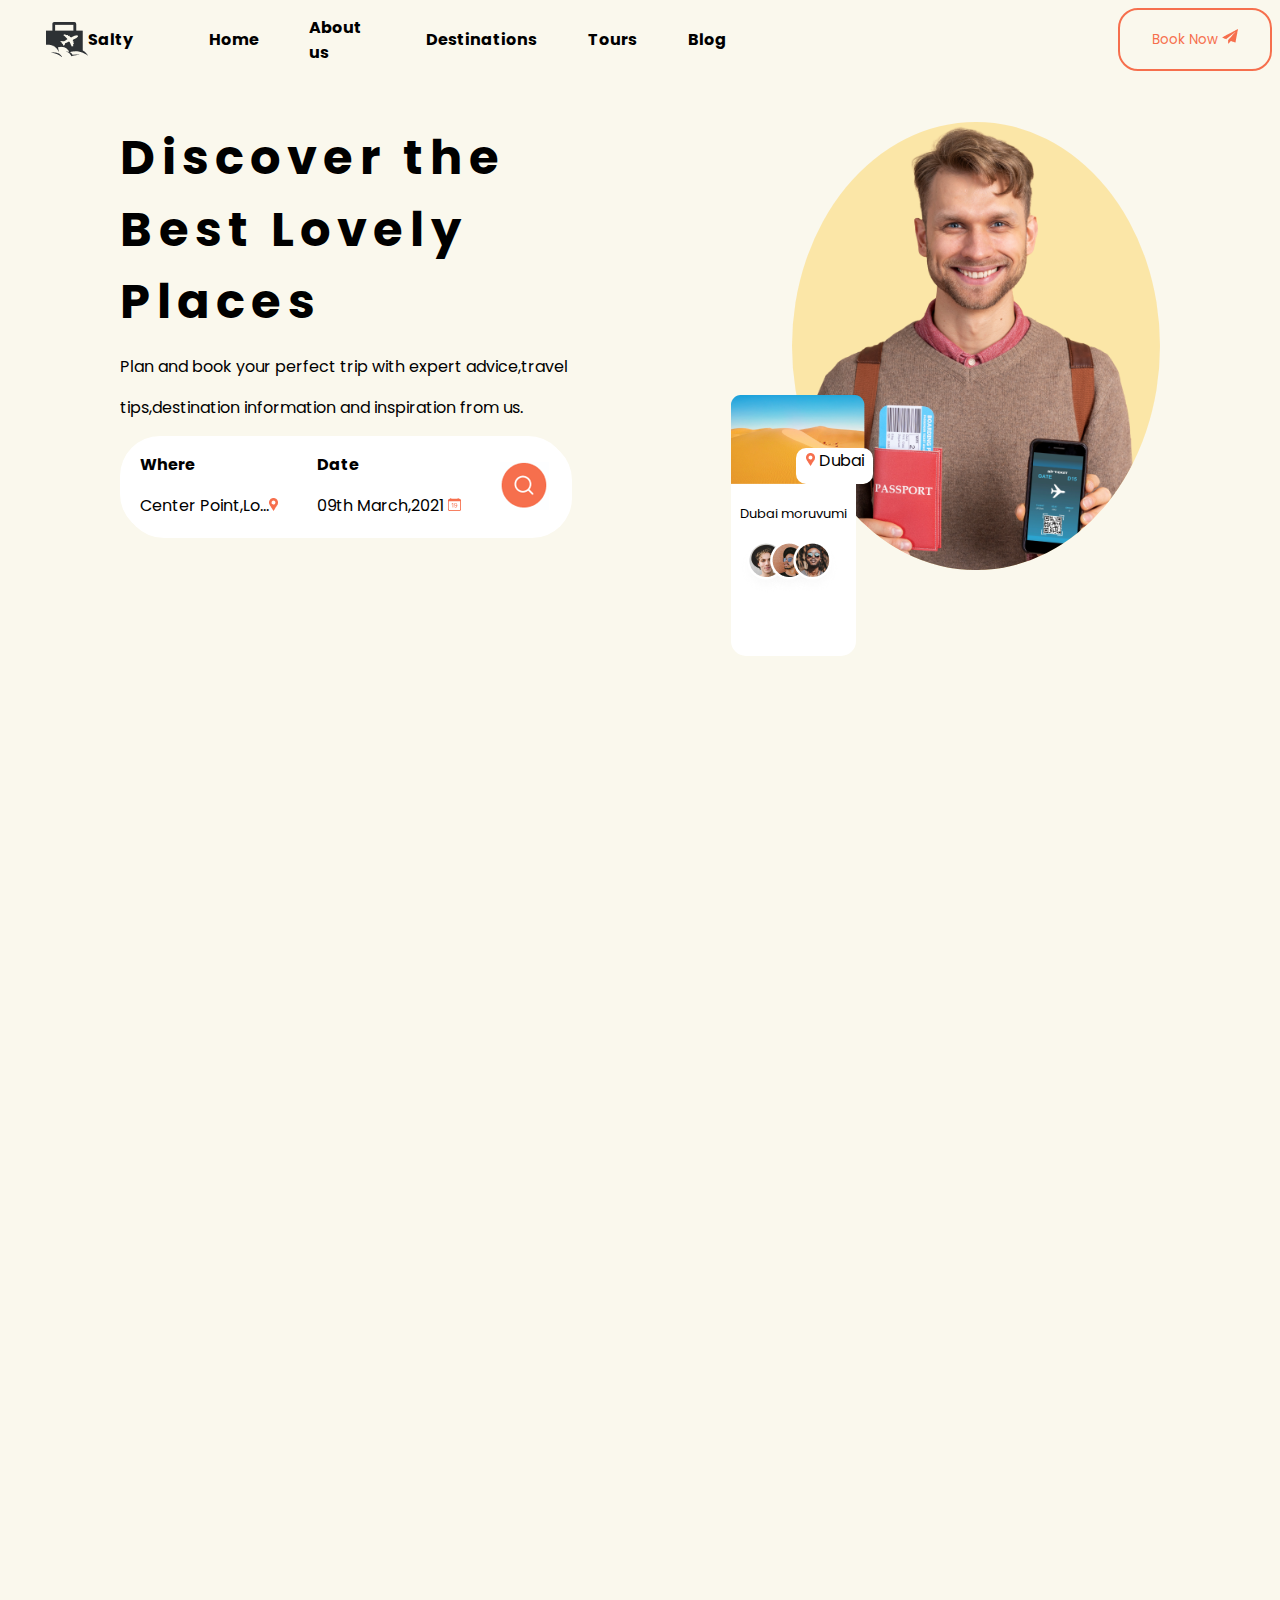
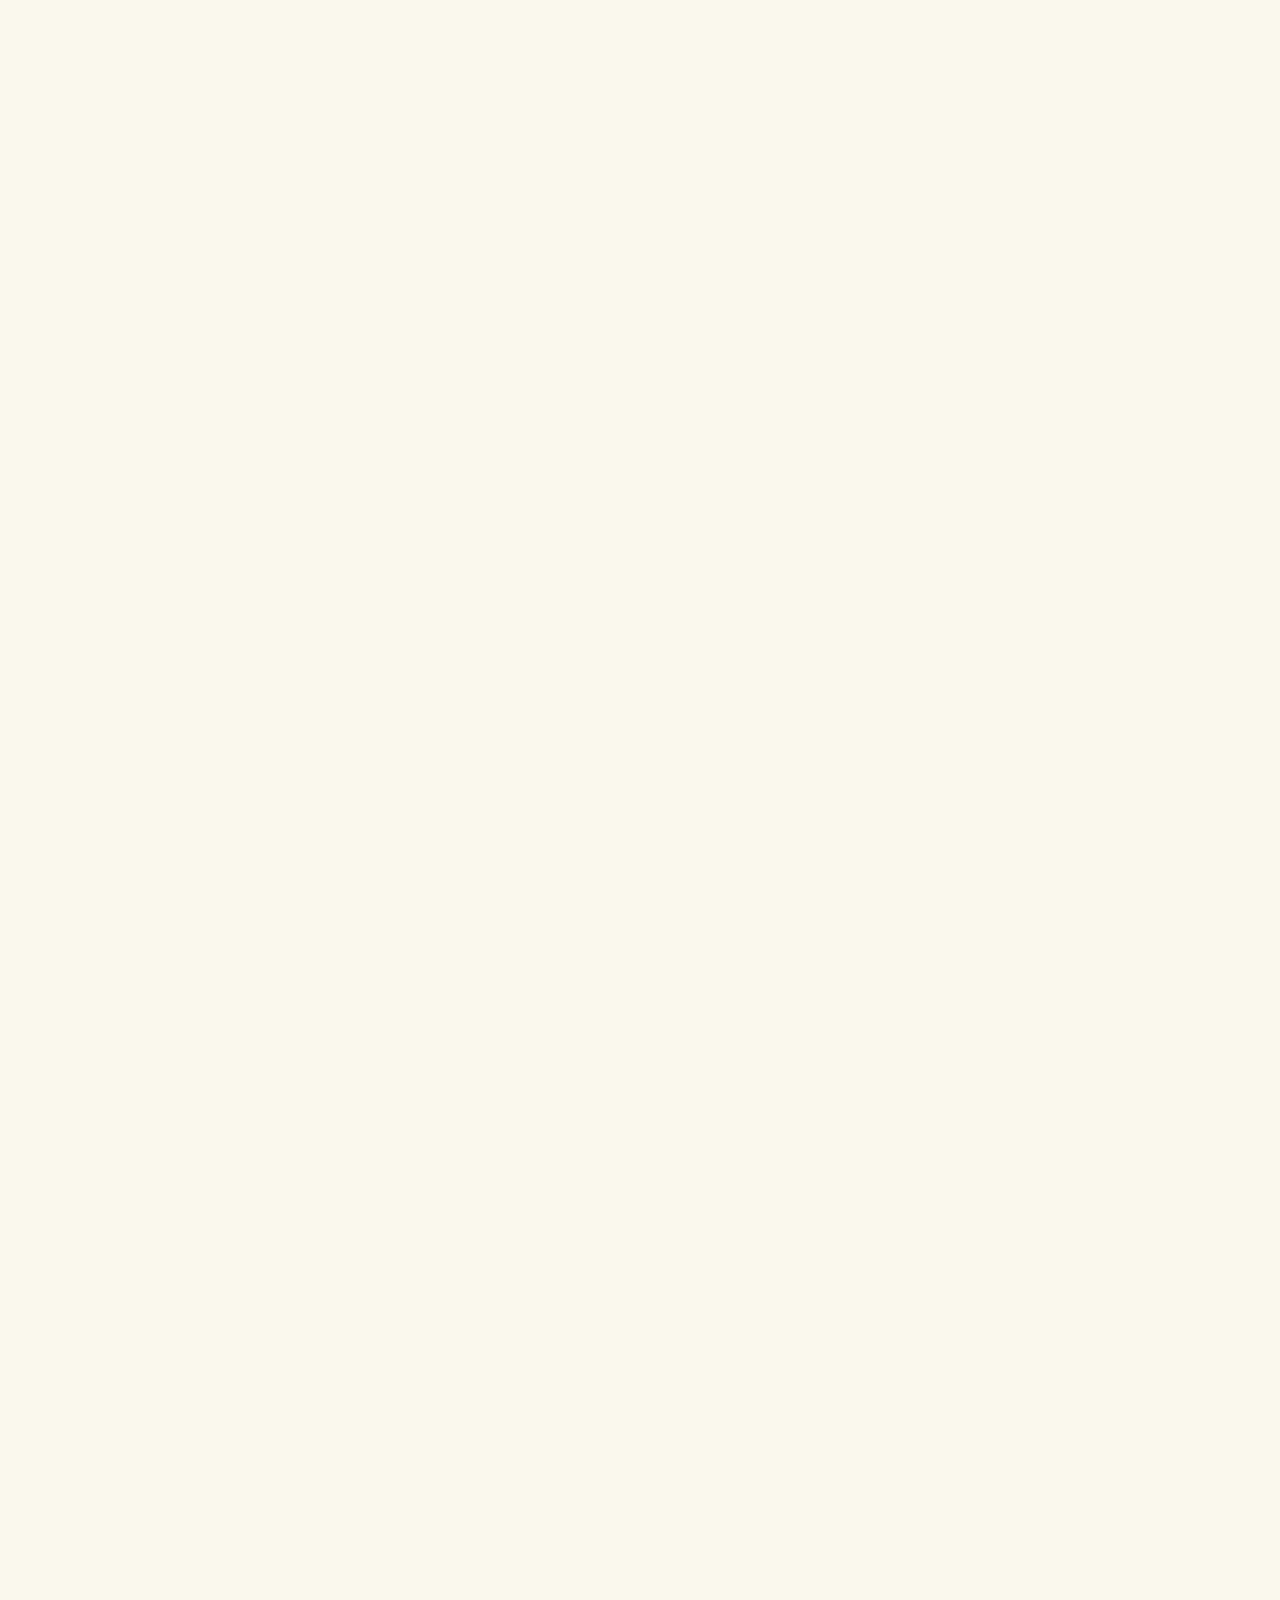
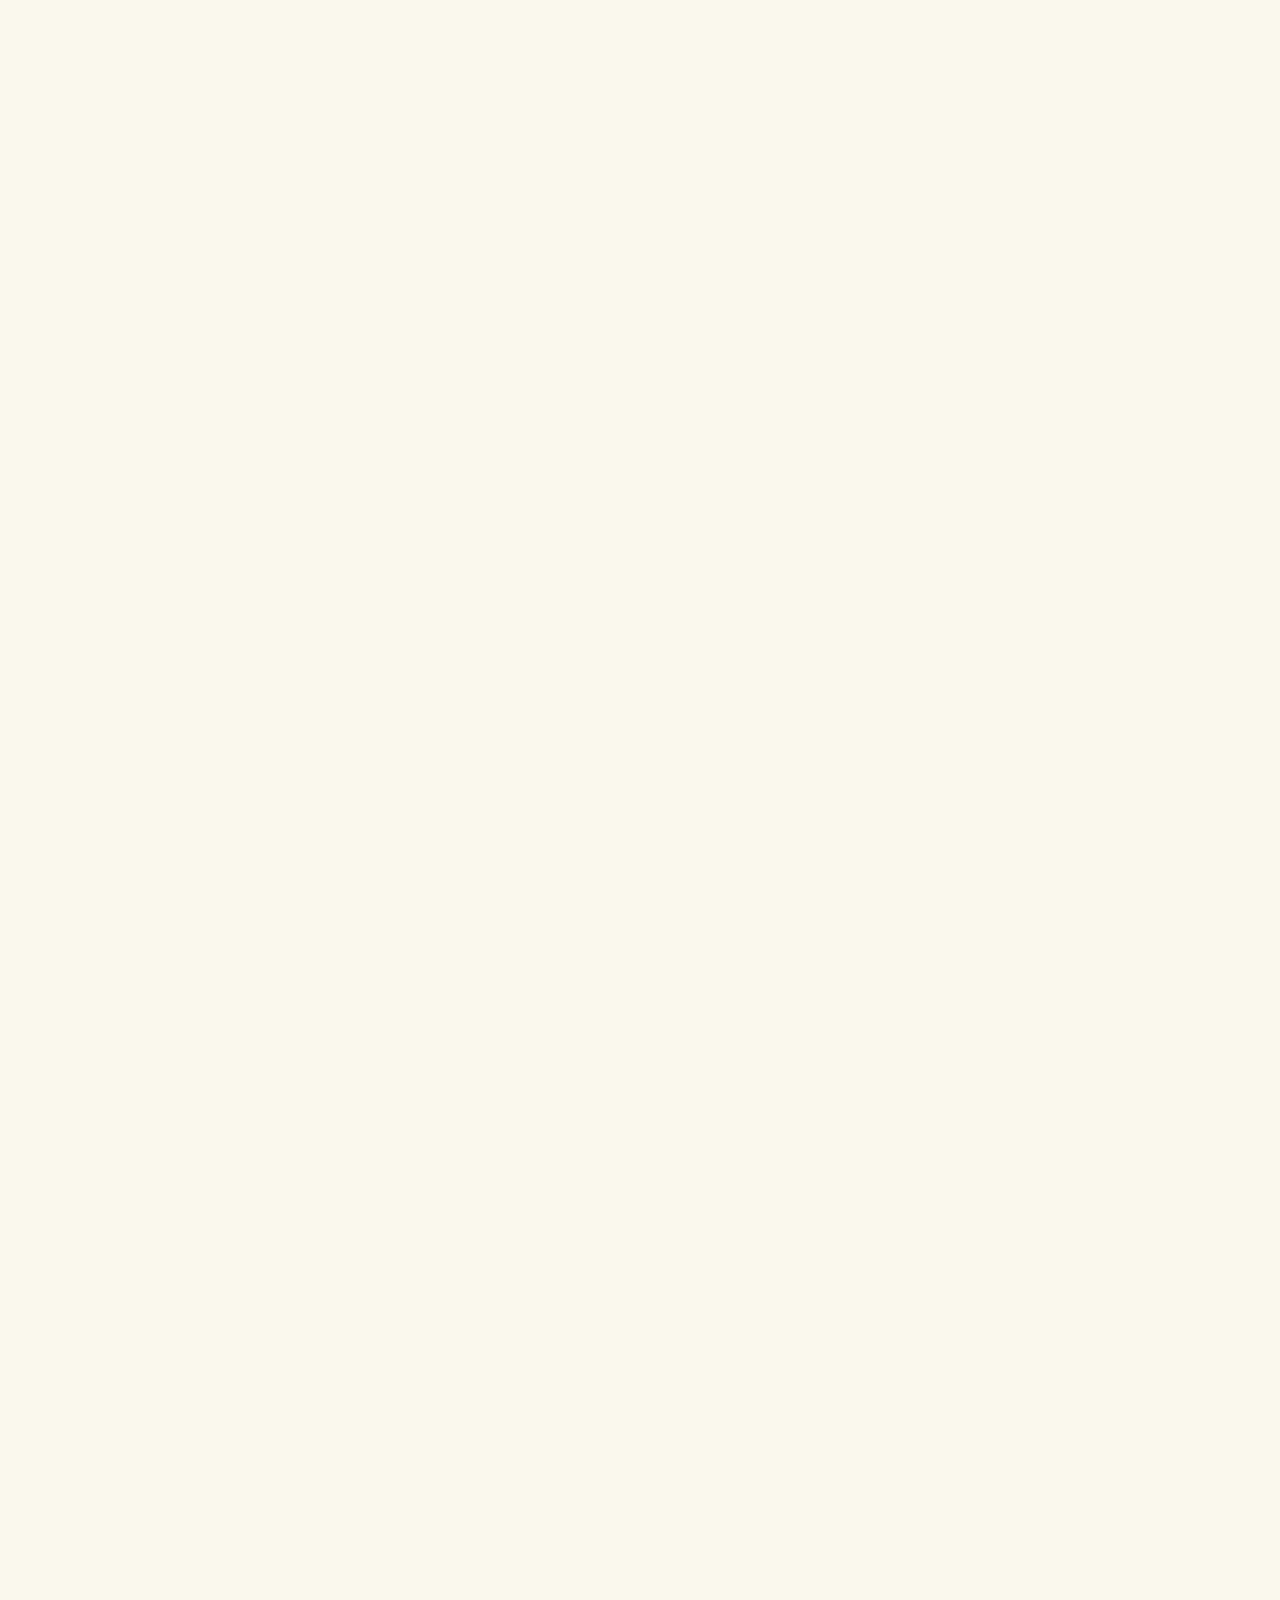
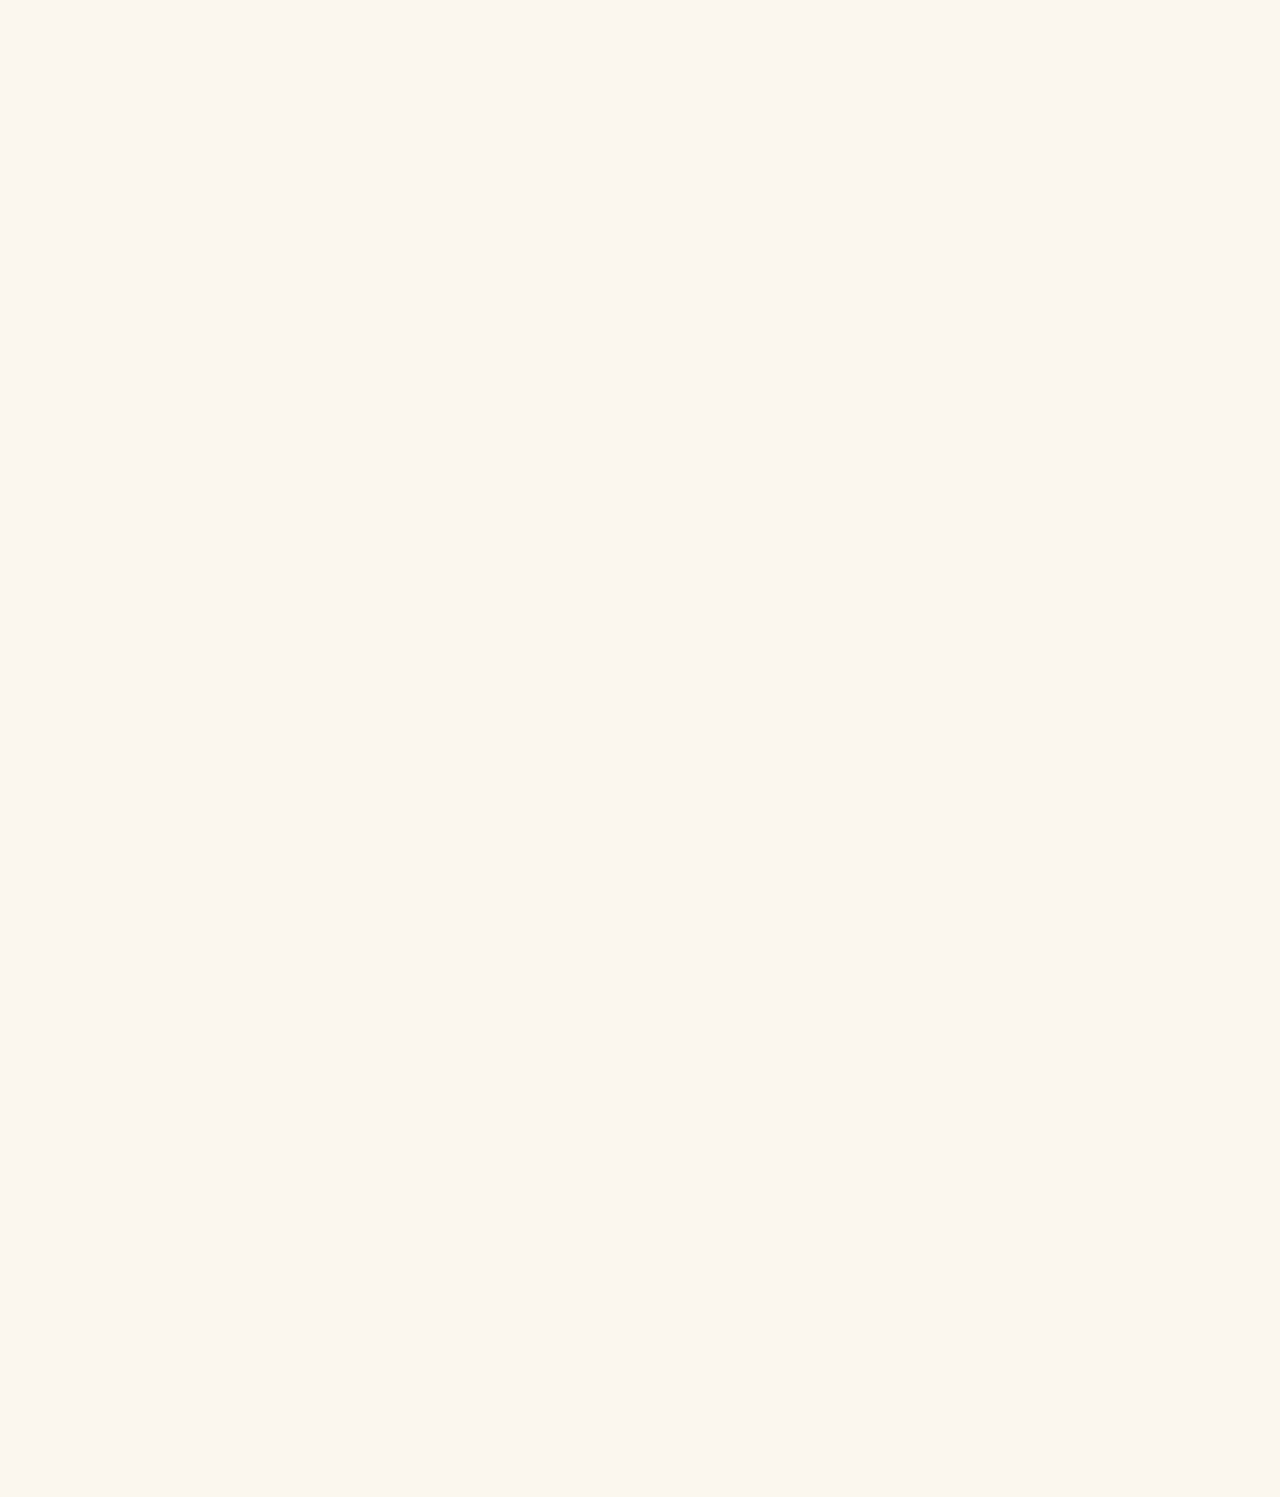
<file: index.html>
<!DOCTYPE html>
<html lang="en">

<head>
    <meta charset="UTF-8">
    <meta http-equiv="X-UA-Compatible" content="IE=edge">
    <meta name="viewport" content="width=device-width, initial-scale=1.0">
    <link rel="stylesheet" href="./css/style.css">
    <link rel="stylesheet" href="https://cdnjs.cloudflare.com/ajax/libs/font-awesome/4.7.0/css/font-awesome.min.css">
    <title>Travel Animation</title>
</head>

<body class="body-color">
    <form>
        <!-- navbar part -->
        <nav>
            <div class="parent-nav">
                <div class="salty-wrd">
                    <img class="nav-img" src="./images/Union.png">
                    <span  class="salty"><b>Salty</b></span>
                </div>
                <div class="nav-items">
                    <a>Home</a>
                </div>
                <div class="item-nav">
                    <a>About us</a>
                </div>
                <div class="item-nav">
                    <a>Destinations</a>
                </div>
                <div class="item-nav">
                    <a>Tours</a>
                </div>
                <div class="item-nav">
                    <a">Blog</a>
                </div>
                <div class="btn-book">
                    <button class="book-button">Book Now <img src="./images/Vector (2).png"> </button>
                </div>
            </div>

            <div class="parent-na">
                <div class="salty-wrd">
                    <img class="nav-img" src="./images/Union.png">
                    <span class="salty"><b>Salty</b></span>
                </div>
                <div class="div-toggler">
                    <img class="img-toggler" src="./images/toggle.jpg">
                    <div class="nav-toggle">
                        <ul class="list-nav">
                            <li>Home</li>
                            <hr>
                            <li>About us</li>
                            <hr>
                            <li>Destinations</li>
                            <hr>
                            <li>Tours</li>
                            <hr>
                            <li>Blog</li>
                            <hr>
                            <li>Book Now</li>
                            <hr>
                        </ul>
                    </div>
                </div>

                <!-- <div class="btn-book">
                    <button class="book-butto">Book Now <img src="./Rectangle 4392/Vector (2).png"> </button>
                </div> -->
            </div>
        </nav>

        <!-- discover the best lovely places -->
        <section>
            <div class="parent-discover">
                <div class="disc-the">
                    <h1>Discover the</h1>
                    <h1>Best Lovely</h1>
                    <h1>Places</h1>
                    <p>Plan and book your perfect trip with expert advice,travel</p>
                    <p>tips,destination information and inspiration from us.</p>
                    <div class="parent-where">
                        <div class="where-date">
                            <p><b>Where</b></p>
                            <p>Center Point,Lo...<img src="./images/Vector (3).png"> </p>
                        </div>
                        <div class="date">
                            <p><b>Date</b></p>
                            <p>09th March,2021 <img src="./images/Union (1).png"> </p>
                        </div>
                        <div class="search-bar">
                            <img src="./images/search.png">
                        </div>
                    </div>
                </div>
                <div class="dubai-moru">
                    <img class="young-man"
                        src="./images/young-man-holding-passport-with-plane-tickets-smartphone_ccexpress 1.png">

                    <div class="rectangle-img">
                        <img class="img" src="./images/MicrosoftTeams-image (3).png">

                        <div class="parent-rel">
                            <div class="dubai-loc">
                                <img src="./images/Vector (3).png">
                                <span>Dubai</span>
                            </div>
                            <p class="dubai-m">Dubai moruvumi</p>
                            <img class="rel-img" src="./images/MicrosoftTeams-image (2).png">
                            <img class="rl-img" src="./images/MicrosoftTeams-image (5).png">
                            <img class="re-img" src="./images/MicrosoftTeams-image (1).png">
                        </div>
                    </div>
                </div>
            </div>
        </section>
        <section>
            <div class="parent-discove">
                <div class="disc-th">
                    <div class="dubai-moru">
                        <img class="young-man"
                            src="./images/young-man-holding-passport-with-plane-tickets-smartphone_ccexpress 1.png">
                    </div>
                    <h1>Discover the</h1>
                    <h1>Best Lovely</h1>
                    <h1>Places</h1>
                    <p>Plan and book your perfect trip with expert advice,travel</p>
                    <p>tips,destination information and inspiration from us.</p>
                    <div class="parent-where">
                        <div class="where-date">
                            <p><b>Where</b></p>
                            <p>Center Point,Lo...<img src="./images/Vector (3).png"> </p>
                        </div>
                        <div class="date">
                            <p><b>Date</b></p>
                            <p>09th March,2021 <img src="./images/Union (1).png"> </p>
                        </div>
                        <div class="search-bar">
                            <img src="./images/search.png">
                        </div>
                    </div>
                </div>
            </div>
        </section>

        <!-- categories -->
        <section>
            <div class="category-here reveal">
                <div>
                    <h1>
                        Categories
                    </h1>
                    <p>Here are lots of interesting destinations to visit,</p>
                    <p>but don't be confused-they're already grouped</p>
                    <p>by category</p>
                </div>
                <div class="cls-lef">
                    <i class="fa fa-angle-left left-icon"></i>
                </div>
                <div class="cls-righ">
                    <i class="fa fa-angle-right right-icon"></i>
                </div>
            </div>
        </section>
        <section>
            <div class="category-her reveal">
                <div>
                    <h1>
                        Categories
                    </h1>
                    <p>Here are lots of interesting destinations to visit,</p>
                    <p>but don't be confused-they're already grouped</p>
                    <p>by category</p>
                </div>
            </div>
        </section>

        <!-- beach desert card part -->
        <section>
            <div class="parent-card reveal">
                <div class="card-rec">
                    <img class="des-img" src="./images/Rectangle 4406.png">
                    <p class="text-center">Beach</p>
                    <div class="on-hover">
                        <p class="visited">View</p>
                    </div>
                </div>
                <div class="card-rec">
                    <img class="des-img" src="./images/Rectangle 4407.png">
                    <p class="text-center">Desert</p>
                    <div class="on-hover">
                        <p class="visited">View</p>
                    </div>
                </div>
                <div class="card-rec">
                    <img class="des-img" src="./images/Rectangle 4408.png">
                    <p class="text-center">Mountain</p>
                    <div class="on-hover">
                        <p class="visited">View</p>
                    </div>
                </div>
                <div class="card-rec">
                    <img class="des-img" src="./images/Rectangle 4409.png">
                    <p class="text-center">Temple</p>
                    <div class="on-hover">
                        <p class="visited">View</p>
                    </div>
                </div>
                <div class="card-rec">
                    <img class="des-img" src="./images/Rectangle 4410.png">
                    <p class="text-center">Tower</p>
                    <div class="on-hover">
                        <p class="visited">View</p>
                    </div>
                </div>
                <div class="card-rec">
                    <img class="des-img" src="./images/Rectangle 4411.png">
                    <p class="text-center">Pyramid</p>
                    <div class="on-hover">
                        <p class="visited">View</p>
                    </div>
                </div>

            </div>
        </section>

        <!-- our stories have adventures part -->
        <section>
            <div class="parent-stories reveal">
                <div class="thom-img">
                    <img class="rectangle-tho"
                        src="./images/thom-holmes-sbH46HtZls8-unsplash-removebg (1) 2.png">
                </div>
                <div class="our-stories">
                    <h5 class="our-exp">Our Experience</h5>
                    <h1>Our Stories Have</h1>
                    <h1>Adventures</h1>
                    <p>We are experienced in bringing adventures to stay their</p>
                    <p>journey, witb all outdoor destinations in the world as our</p>
                    <p>specialities.Start your adventure now! Nature has already</p>
                    <p>called you!</p>
                    <div class="parent-succes">
                        <div class="succes-journey">
                            <h1 class="our-ex">12K+</h1>
                            <p class="suces-ex">Succes</p>
                            <p class="suces-ex">Journey</p>
                        </div>
                        <div class="succes-journey">
                            <h1 class="our-ex">16+</h1>
                            <p class="suces-ex">Awards</p>
                            <p class="suces-ex">Winning</p>
                        </div>
                        <div class="succes-journey">
                            <h1 class="our-ex">20+</h1>
                            <p class="suces-ex">Years Of</p>
                            <p class="suces-ex">Experience</p>
                        </div>
                    </div>
                </div>
            </div>
        </section>
        <section>
            <div class="parent-storie reveal">
                <div class="thom-img">
                    <img class="rectangle-th"
                        src="./images/thom-holmes-sbH46HtZls8-unsplash-removebg (1) 2.png">
                </div>
                <div class="our-stories">
                    <h5 class="our-exp">Our Experience</h5>
                    <h1>Our Stories Have</h1>
                    <h1>Adventures</h1>
                    <p>We are experienced in bringing adventures to stay their</p>
                    <p>journey, witb all outdoor destinations in the world as our</p>
                    <p>specialities.Start your adventure now! Nature has already</p>
                    <p>called you!</p>
                    <div class="parent-succes">
                        <div class="succes-journe">
                            <h1 class="our-ex">12K+</h1>
                            <p>Succes</p>
                            <p>Journey</p>
                        </div>
                        <div class="succes-journe">
                            <h1 class="our-ex">16+</h1>
                            <p>Awards</p>
                            <p>Winning</p>
                        </div>
                        <div class="succes-journe">
                            <h1 class="our-ex">20+</h1>
                            <p>Years Of</p>
                            <p>Experience</p>
                        </div>
                    </div>
                </div>
            </div>
        </section>

        <!-- find popular destination -->
        <section>
            <div class="category-here reveal">
                <div>
                    <h1>
                        Find Popular
                    </h1>
                    <h1>Destination</h1>
                </div>
                <div class="cls-lef">
                    <i class="fa fa-angle-left left-icon"></i>
                </div>
                <div class="cls-righ">
                    <i class="fa fa-angle-right right-icon"></i>
                </div>
            </div>
        </section>
        <section>
            <div class="category-her reveal">
                <div>
                    <h1>
                        Find Popular
                    </h1>
                    <h1>Destination</h1>
                </div>
            </div>
        </section>
        <!-- popular destination card part -->
        <section>
            <div class="parent-popular reveal">
                <div class="mountain-hiking">
                    <img class="view-img" src="./images/image.png">
                    <h3 class="mount-hike">Mountain Hiking Tour</h3>
                    <p class="mount-hike">Mountain Hiking Tour</p>
                    <div class="parent-rupee">
                        <div>
                            <p><b>$89</b> /Person</p>
                        </div>
                        <div>
                            <button class="button-book">Book Now</button>
                        </div>
                        <div>
                            <button class="button-boo">Book Now</button>
                        </div>
                    </div>
                </div>
                <div class="mountain-hiking">
                    <img class="view-img" src="./images/image (1).png">
                    <h3 class="mount-hike">Mountain Hiking Tour</h3>
                    <p class="mount-hike">Mountain Hiking Tour</p>
                    <div class="parent-rupee">
                        <div>
                            <p><b>$89</b> /Person</p>
                        </div>
                        <div>
                            <button class="button-book">Book Now</button>
                        </div>
                        <div>
                            <button class="button-boo">Book Now</button>
                        </div>
                    </div>
                </div>
                <div class="mountain-hiking">
                    <img class="view-img" src="./images/image (2).png">
                    <h3 class="mount-hike">Mountain Hiking Tour</h3>
                    <p class="mount-hike">Mountain Hiking Tour</p>
                    <div class="parent-rupee">
                        <div>
                            <p><b>$89</b> /Person</p>
                        </div>
                        <div>
                            <button class="button-book">Book Now</button>
                        </div>
                        <div>
                            <button class="button-boo">Book Now</button>
                        </div>
                    </div>
                </div>
            </div>
        </section>

        <!-- top destinations part -->
        <section>
            <div class="top-parent reveal">
                <div class="top-destinations">
                    <h1>Top Destinations</h1>
                    <p>Sost Brilliant reasons Entrade shoul be your one-stop-shop!</p>
                </div>
                <div class="parent-button">
                    <div class="london-btn">
                        <button class="bang-btn">London</button>
                    </div>
                    <div class="london-btn">
                        <button class="bang-btn">Bangkok</button>
                    </div>
                    <div class="london-btn">
                        <button class="bang-btn">England</button>
                    </div>
                    <div class="london-btn">
                        <button class="bang-btn">Singapore</button>
                    </div>
                    <div class="london-btn">
                        <button class="bang-btn">Italy</button>
                    </div>
                </div>
                <div class="parent-butto">
                    <div class="london-btn">
                        <button class="bang-bt">London</button>
                    </div>
                    <div class="london-btn">
                        <button class="bang-bt">Bangkok</button>
                    </div>
                    <div class="london-btn">
                        <button class="bang-bt">England</button>
                    </div>
                    <div class="london-btn">
                        <button class="bang-bt">Singapore</button>
                    </div>
                    <div class="london-btn">
                        <button class="bang-bt">Italy</button>
                    </div>
                </div>
            </div>
        </section>

        <!-- top destination card part -->
        <section>
            <div class="card-top reveal">
                <div class="vietnam-card-1">
                    <div>
                        <div class="nmbr-div">
                            <p class="nmr-div">3.5</p>
                        </div>
                        <div class="over-img">
                            <span class="vie-tnam">Vietnam</span>
                            <p class="wore-fll"> Worefall</p>
                        </div>
                        <img class="h-img" src="./images/Rectangle 4389.png" alt="vietnam image">

                    </div>
                    <div>
                        <div class="nmbr-div">
                            <p class="nmr-div">3.5</p>
                        </div>
                        <div class="over-img">
                            <span class="vie-tnam">Vietnam</span>
                            <p class="wore-fll"> Worefall</p>
                        </div>
                        <img class="h-img" src="./images/Group.png">
                    </div>
                </div>
                <div class="vietnam-card-2">
                    <div class="nmbr-div">
                        <p class="nmr-div">3.5</p>
                    </div>
                    <div class="over-im">
                        <span class="vie-tnam">Vietnam</span>
                        <p class="wore-fll"> Worefall</p>
                    </div>
                    <img src="./images/Rectangle 4391.png">
                </div>
                <div class="vietnam-card-3">
                    <div class="vietnam-card-4">
                        <div class="nmbr-div">
                            <p class="nmr-div">3.5</p>
                        </div>
                        <div class="over-img">
                            <span class="vie-tnam">Vietnam</span>
                            <p class="wore-fll"> Worefall</p>
                        </div>
                        <img  src="./images/Rectangle 4392.png">
                    </div>
                    <div class="vietnam-card-5">
                        <div>
                            <div class="nmbr-div">
                                <p class="nmr-div">3.5</p>
                            </div>
                            <div class="over-img">
                                <span class="vie-tnam">Vietnam</span>
                                <p class="wore-fll"> Worefall</p>
                            </div>
                            <img class="he-img" src="./images/Rectangle 4394.png">
                        </div>
                        <div>
                            <div class="nmbr-div">
                                <p class="nmr-div">3.5</p>
                            </div>
                            <div class="over-img">
                                <span class="vie-tnam">Vietnam</span>
                                <p class="wore-fll"> Worefall</p>
                            </div>
                            <img class="he-img" src="./images/Rectangle 4395.png">
                        </div>
                    </div>
                </div>
            </div>
        </section>
        <section>
            <div class="card-to reveal">
                <div class="vietnam-card-1">
                    <div>
                        <img class="vietnam-car-4" src="./images/Rectangle 4389.png" alt="vietnam image">
                    </div>
                    <div>
                        <img class="vietnam-car-4" src="./images/Group.png">
                    </div>
                </div>
                <div class="vietnam-card-2">
                    <img class="vietnam-car-4" src="./images/Rectangle 4391.png">
                </div>
                <div class="vietnam-card-3">
                    <div>
                        <img class="vietnam-car-4" src="./images/Rectangle 4392.png">
                    </div>
                    <div class="vietnam-card-5">
                        <div>
                            <img class="vietnam-car-4" src="./images/Rectangle 4394.png">
                        </div>
                        <div>
                            <img class="vietnam-car-4" src="./images/Rectangle 4395.png">
                        </div>
                    </div>
                </div>
            </div>
        </section>

        <!-- A customer said about us -->
        <section>
            <div class="parent-stories reveal">
                <div class="thom-img">
                    <img class="rectangle-thom"
                        src="./images/attractive-guy-with-cool-hairstyle-grey-tshirt-printed-summer-shirt-making-photo-smiling-isolated-orange-backdrop_ccexpress 1.png">
                </div>
                <div class="our-stories">
                    <h1>A Customer Said</h1>
                    <h1>About Us:</h1>

                    <div class="salty-help">
                        <p class="margin-sal">Salty helped me a lot in finding the best place for our</p>
                        <p class="margin-salt">first outdoor adventure trip.They responded very</p>
                        <p class="margin-salt">quickly and gave me a detailed account of the place-</p>
                        <p class="margin-salt">its history,as well as its best features</p>
                        <div>
                            <i class=" fa fa-star star-img "></i>
                            <i class=" fa fa-star star-imag"></i>
                            <i class=" fa fa-star star-imag"></i>
                            <i class=" fa fa-star star-imag"></i>
                            <i class=" fa fa-star star-imag"></i>
                        </div>
                        <div class="parent-andrew">
                            <div class="angle-parent">
                                <div class="margin-slt">
                                    <h3 class="andrew-sar">Andrew Sarma</h3>
                                    <p>Enterpreneur</p>
                                </div>
                                <div class="cls-left">
                                    <i class="fa fa-angle-left left-icon"></i>
                                </div>
                                <div class="cls-right">
                                    <i class="fa fa-angle-right right-icon"></i>
                                </div>
                            </div>
                        </div>
                    </div>
                </div>
            </div>
        </section>
        <section>
            <div class="parent-storie reveal">
                <div class="thom-img">
                    <img class="rectangle-thom"
                        src="./images/attractive-guy-with-cool-hairstyle-grey-tshirt-printed-summer-shirt-making-photo-smiling-isolated-orange-backdrop_ccexpress 1.png">
                </div>
                <div class="our-stories">
                    <h1>A Customer Said</h1>
                    <h1>About Us:</h1>

                    <div class="salty-help">
                        <p class="margin-sal">Salty helped me a lot in finding the best place for our</p>
                        <p class="margin-salt">first outdoor adventure trip.They responded very</p>
                        <p class="margin-salt">quickly and gave me a detailed account of the place-</p>
                        <p class="margin-salt">its history,as well as its best features</p>
                        <div>
                            <i class=" fa fa-star star-img "></i>
                            <i class=" fa fa-star star-imag"></i>
                            <i class=" fa fa-star star-imag"></i>
                            <i class=" fa fa-star star-imag"></i>
                            <i class=" fa fa-star star-imag"></i>
                        </div>
                        <div class="parent-andrew">
                            <div>
                                <h3 class="margin-salt">Andrew Sarma</h3>
                                <p class="margin-salt">Enterpreneur</p>
                            </div>
                            <div>

                            </div>
                        </div>
                    </div>
                </div>
            </div>
        </section>


        <!-- Sign up part -->
        <section>
            <div class="sign-up reveal">
                <div class="up-to">
                    <h2>Sign up to our newsletter</h2>
                </div>
                <p class="rec-para">Receive latest news,update,and many other things</p>
                <p class="every-para">every week</p>
                <input type="email" id="email" placeholder="Enter your email address">
                <!-- <img class="vector-img" src="./Rectangle 4392/Vector (2).png"> -->
            </div>
        </section>

        <!-- footer part -->
        <footer>
            <section>
                <div class="parent-footer reveal">
                    <div class="salty-wr">
                        <div class="footer-img">
                            <img class="nav-img" src="./images/Union.png">
                            <span class="salty"><b>Salty</b></span>
                        </div>
                        <div class="par-foot">
                            <p>Enjoy the touring</p>
                            <p>with Salty</p>
                        </div>
                        <!-- <img class="fb-img" src="./Rectangle 4392/facebook-icon.webp">
                        <img class="fb-img" src="./Rectangle 4392/instagram-icon.png">
                        <img class="fb-img" src="./Rectangle 4392/twitter.png"> -->
                        <div class="social-media">
                            <div class="face-img">
                                <i class="fa fa-facebook"></i>
                            </div>
                            <div class="fac-img">
                                <i class="fa fa-instagram"></i>
                            </div>
                            <div class="fac-img">
                                <i class="fa fa-twitter"></i>
                            </div>
                        </div>
                    </div>
                    <div>
                        <h4>Resources</h4>
                        <p>Download</p>
                        <p>Help Center</p>
                        <p>Guide Book</p>
                        <p>App Directory</p>
                    </div>
                    <div>
                        <h4>Company</h4>
                        <p>Travelling</p>
                        <p>About Locato</p>
                        <p>Success</p>
                        <p>Information</p>
                    </div>
                    <div>
                        <h4>Travellers</h4>
                        <p>Why Travellers</p>
                        <p>Enterprice</p>
                        <p>Customer Stories</p>
                        <p>Instagram post</p>
                    </div>
                    <div>
                        <h4>Get App</h4>
                        <p>App Store</p>
                        <p>Google Play Store</p>
                    </div>
                </div>
            </section>
            <section>
                <div class="parent-foote">
                    <div class="salty-w">
                        <div class="footer-im">
                            <img class="nav-img" src="./images/Union.png">
                            <span class="salty"><b>Salty</b></span>
                        </div>
                        <div class="par-foot">
                            <p>Enjoy the touring</p>
                            <p>with Salty</p>
                        </div>
                    </div>
                    <div>
                        <h4>Resources</h4>
                        <p>Download</p>
                        <p>Help Center</p>
                        <p>Guide Book</p>
                        <p>App Directory</p>
                    </div>
                    <div>
                        <h4>Company</h4>
                        <p>Travelling</p>
                        <p>About Locato</p>
                        <p>Success</p>
                        <p>Information</p>
                    </div>
                    <div>
                        <h4>Travellers</h4>
                        <p>Why Travellers</p>
                        <p>Enterprice</p>
                        <p>Customer Stories</p>
                        <p>Instagram post</p>
                    </div>
                    <div>
                        <h4>Get App</h4>
                        <p>App Store</p>
                        <p>Google Play Store</p>
                    </div>
                </div>
            </section>
        </footer>
    </form>

    <script>
        function reveal() {
            var reveals = document.querySelectorAll(".reveal");

            for (var i = 0; i < reveals.length; i++) {
                var windowHeight = window.innerHeight;
                var elementTop = reveals[i].getBoundingClientRect().top;
                var elementVisible = 150;

                if (elementTop < windowHeight - elementVisible) {
                    reveals[i].classList.add("active");
                } else {
                    reveals[i].classList.remove("active");
                }
            }
        }

        window.addEventListener("scroll", reveal);

    </script>
</body>

</html>
</file>
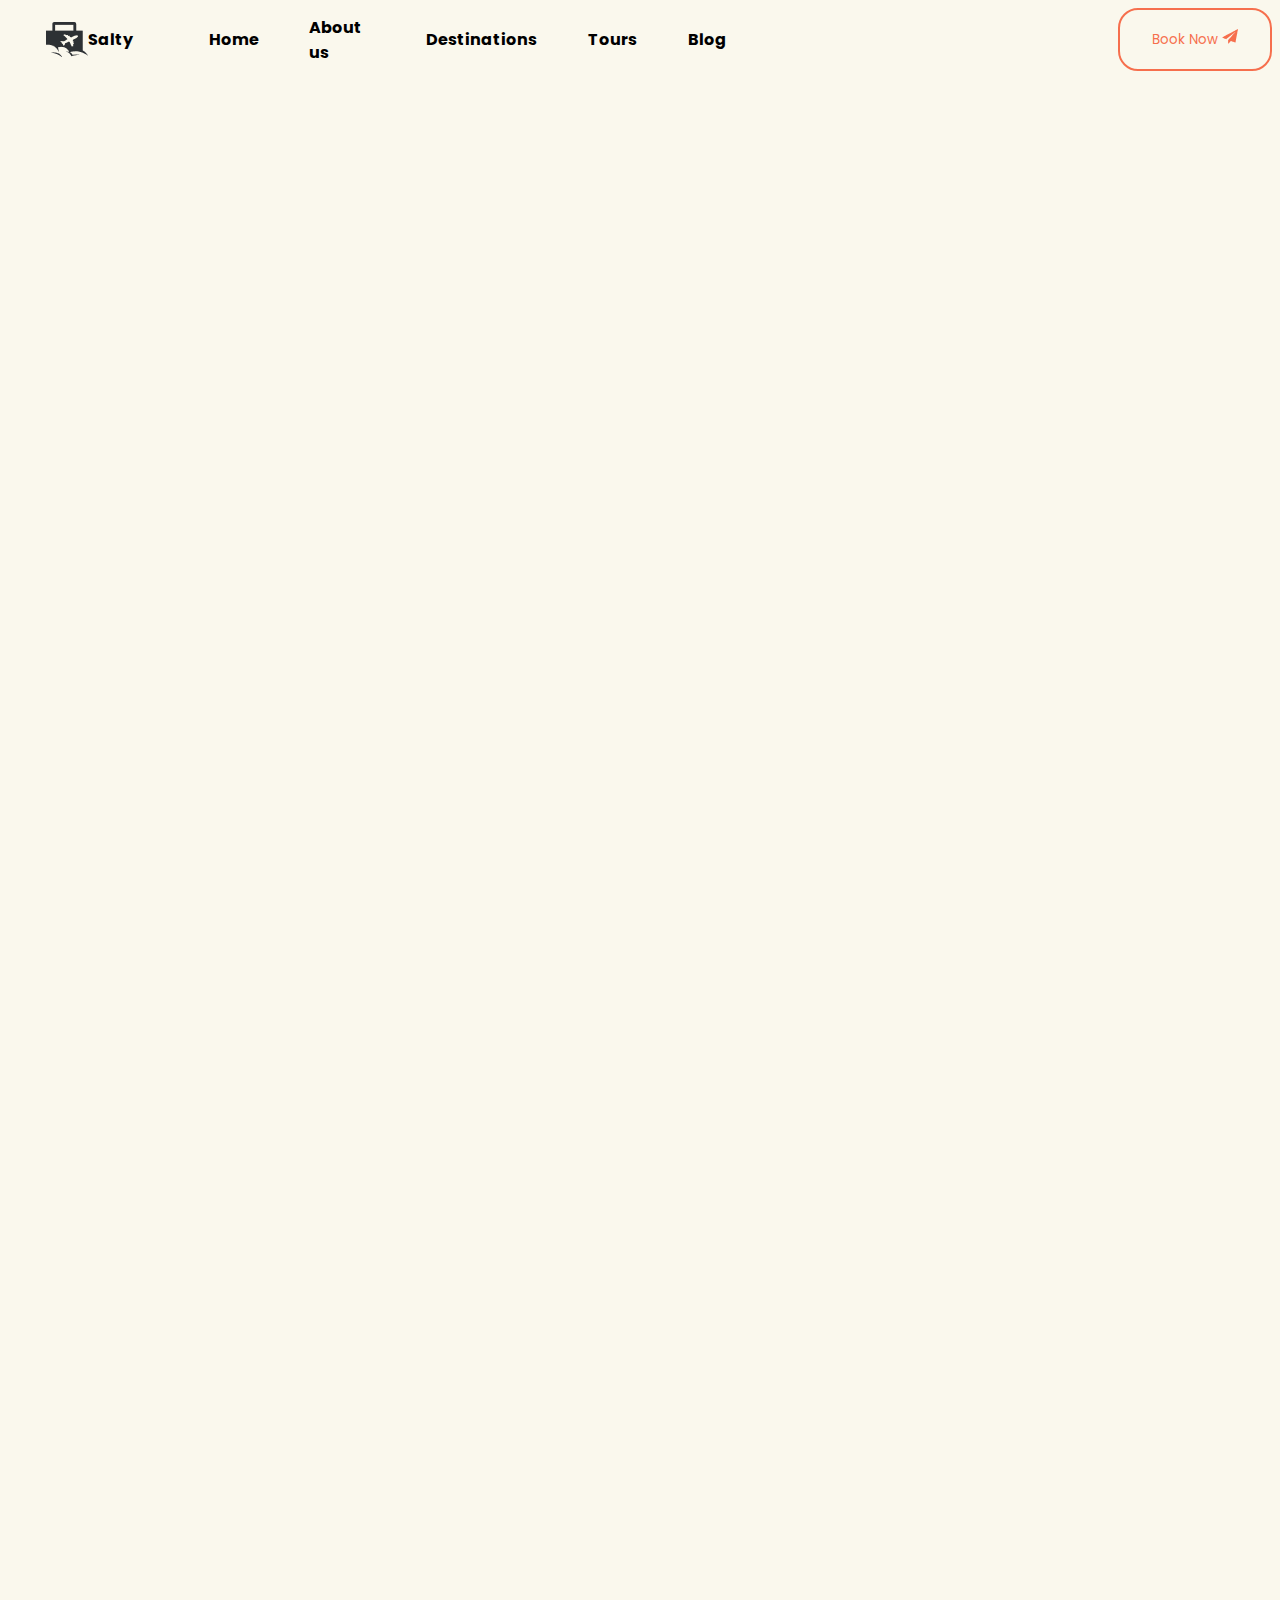
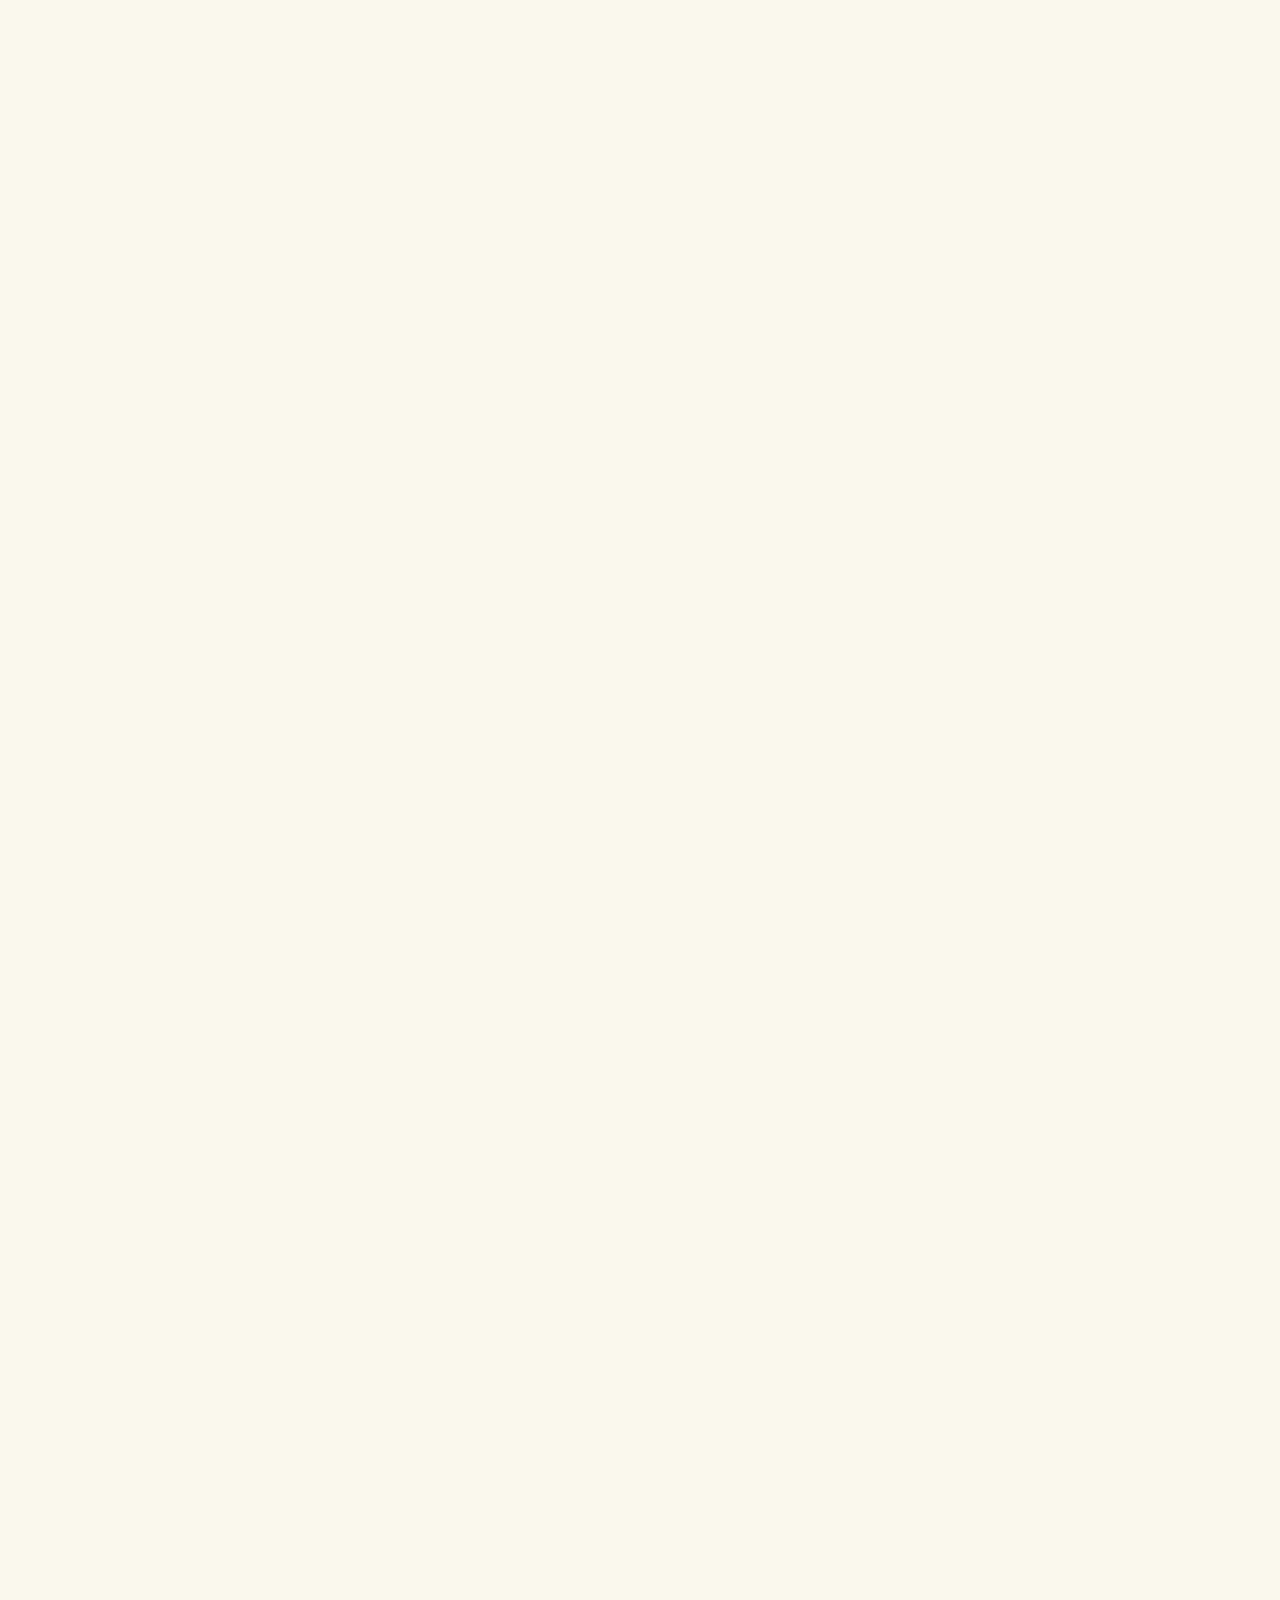
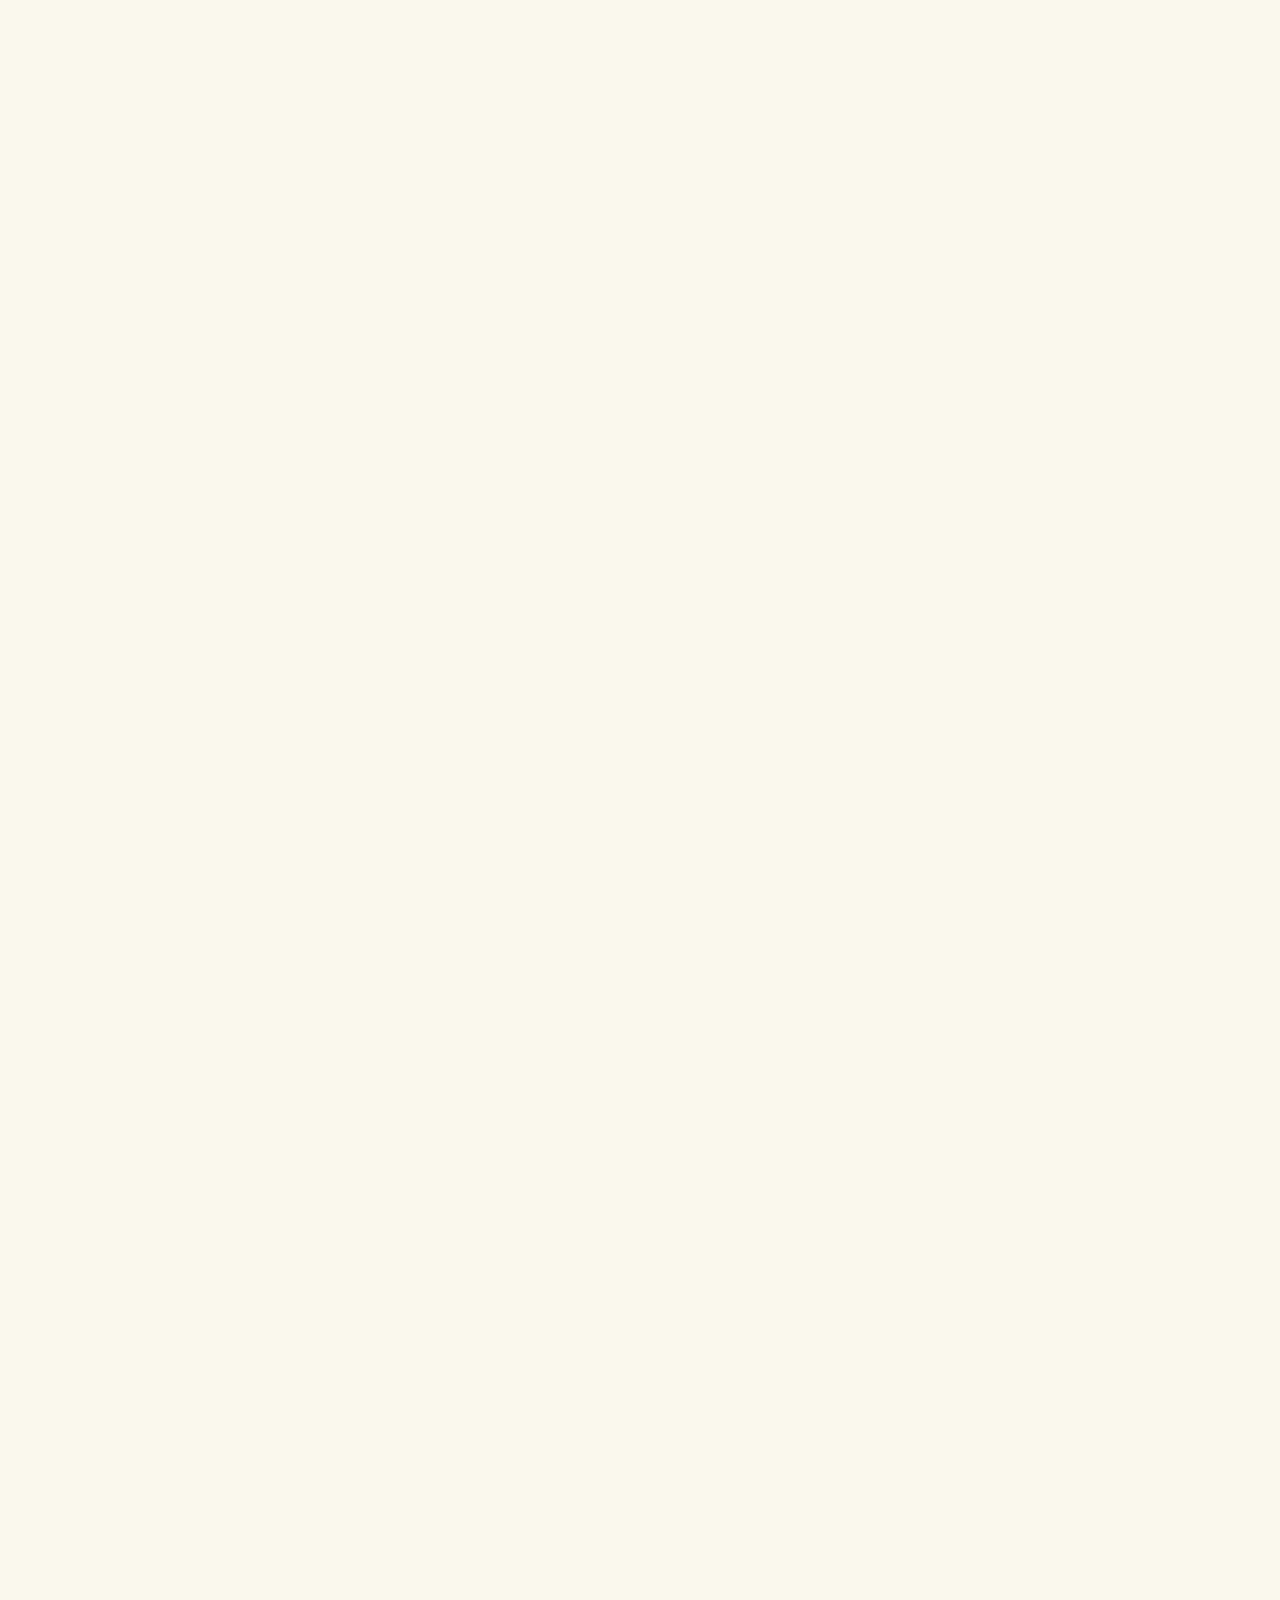
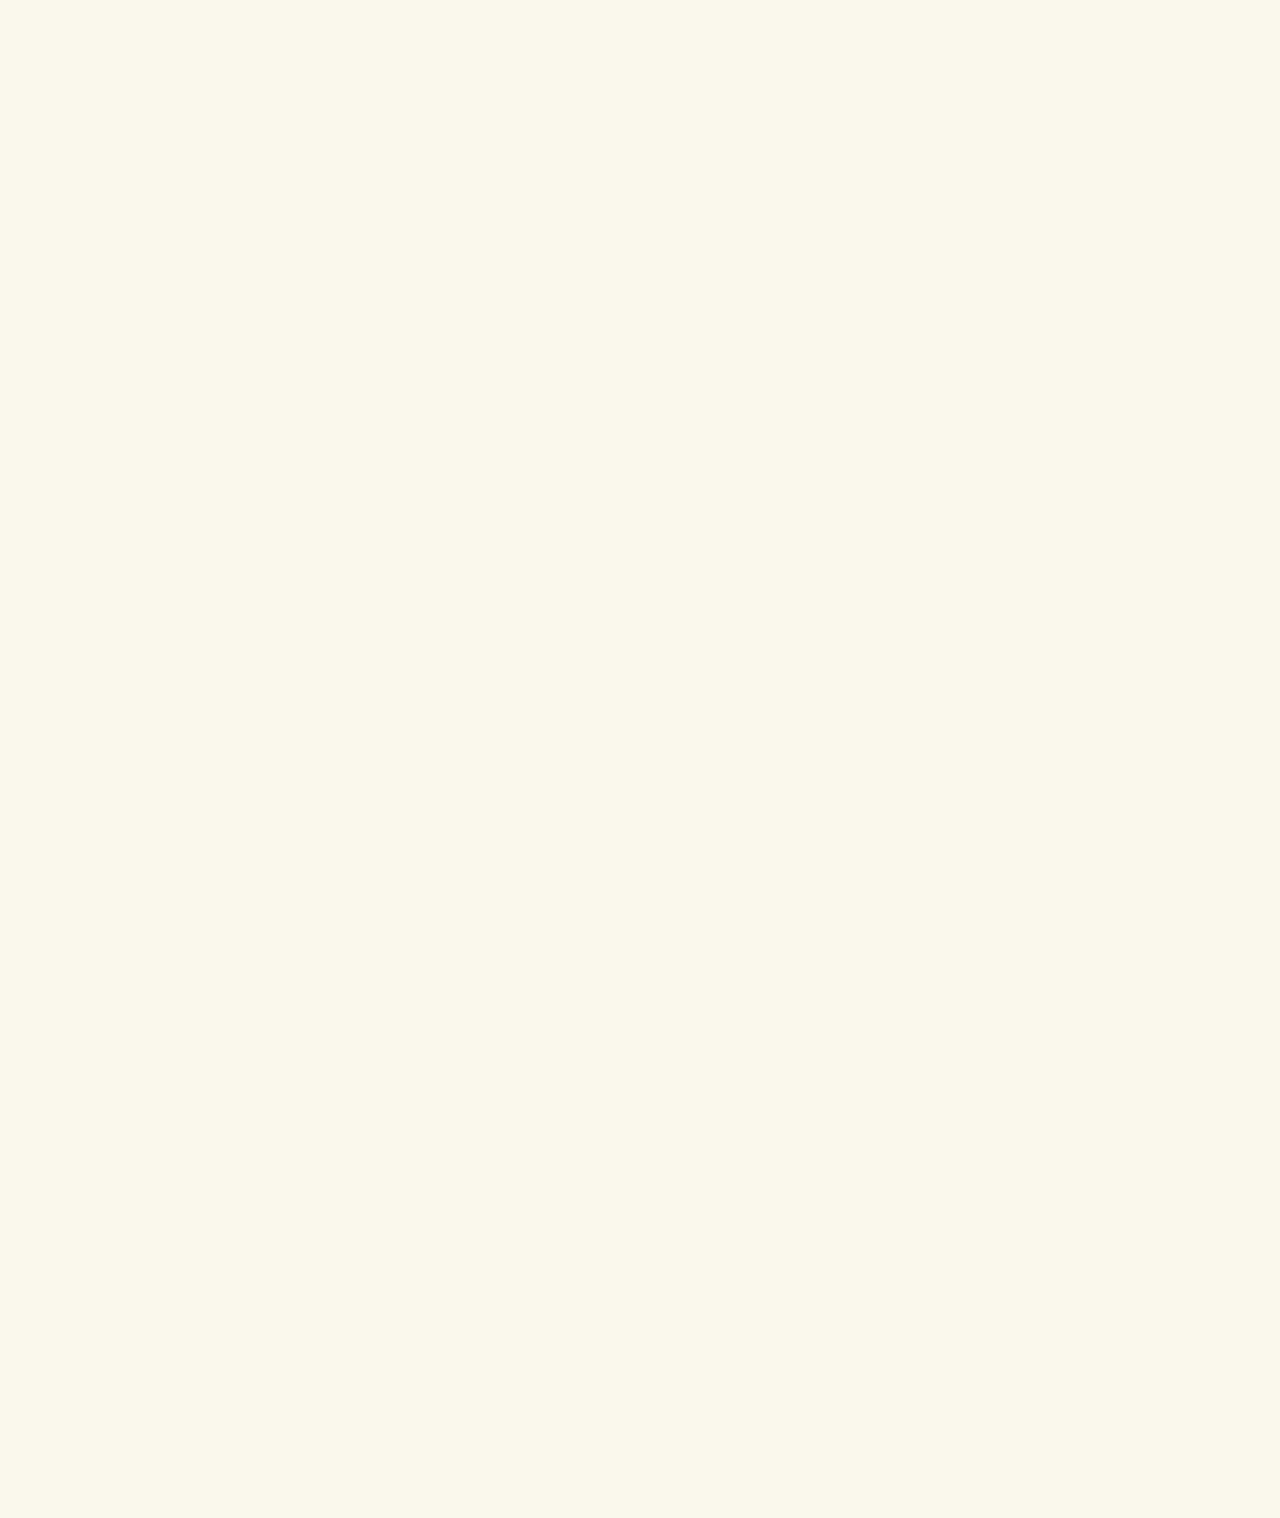
<file: travelanimation.html>
<!DOCTYPE html>
<html lang="en">

<head>
    <meta charset="UTF-8">
    <meta http-equiv="X-UA-Compatible" content="IE=edge">
    <meta name="viewport" content="width=device-width, initial-scale=1.0">
    <link rel="stylesheet" href="style1.css">
    <link rel="stylesheet" href="https://cdnjs.cloudflare.com/ajax/libs/font-awesome/4.7.0/css/font-awesome.min.css">
    <title>Travel Animation</title>
</head>

<body class="body-color">
    <form>
        <!-- navbar part -->
        <nav>
            <div class="parent-nav">
                <div class="salty-wrd">
                    <img class="nav-img" src="./Rectangle 4392/Union.png">
                    <span class="salty"><b>Salty</b></span>
                </div>
                <div class="nav-items">
                    <a>Home</a>
                </div>
                <div class="item-nav">
                    <a>About us</a>
                </div>
                <div class="item-nav">
                    <a>Destinations</a>
                </div>
                <div class="item-nav">
                    <a>Tours</a>
                </div>
                <div class="item-nav">
                    <a">Blog</a>
                </div>
                <div class="btn-book">
                    <button class="book-button">Book Now <img src="./Rectangle 4392/Vector (2).png"> </button>
                </div>
            </div>

            <div class="parent-na">
                <div class="salty-wrd">
                    <img class="nav-img" src="./Rectangle 4392/Union.png">
                    <span class="salty"><b>Salty</b></span>
                </div>
                <div class="div-toggler">
                    <img class="img-toggler" src="./Rectangle 4392/toggle.jpg">
                    <div class="nav-toggle">
                        <ul class="list-nav">
                            <li>Home</li>
                            <hr>
                            <li>About us</li>
                            <hr>
                            <li>Destinations</li>
                            <hr>
                            <li>Tours</li>
                            <hr>
                            <li>Blog</li>
                            <hr>
                            <li>Book Now</li>
                            <hr>
                        </ul>
                    </div>
                </div>

                <!-- <div class="btn-book">
                    <button class="book-butto">Book Now <img src="./Rectangle 4392/Vector (2).png"> </button>
                </div> -->
            </div>
        </nav>

        <!-- discover the best lovely places -->
        <section>
            <div class="parent-discover reveal">
                <div class="disc-the">
                    <h1>Discover the</h1>
                    <h1>Best Lovely</h1>
                    <h1>Places</h1>
                    <p>Plan and book your perfect trip with expert advice,travel</p>
                    <p>tips,destination information and inspiration from us.</p>
                    <div class="parent-where">
                        <div class="where-date">
                            <p><b>Where</b></p>
                            <p>Center Point,Lo...<img src="./Rectangle 4392/Vector (3).png"> </p>
                        </div>
                        <div class="date">
                            <p><b>Date</b></p>
                            <p>09th March,2021 <img src="./Rectangle 4392/Union (1).png"> </p>
                        </div>
                        <div class="search-bar">
                            <img src="./Rectangle 4392/search.png">
                        </div>
                    </div>
                </div>
                <div class="dubai-moru">
                    <img class="young-man"
                        src="./Rectangle 4392/young-man-holding-passport-with-plane-tickets-smartphone_ccexpress 1.png">

                    <div class="rectangle-img">
                        <img class="img" src="./Rectangle 4392/MicrosoftTeams-image (3).png">

                        <div class="parent-rel">
                            <div class="dubai-loc">
                                <img src="./Rectangle 4392/Vector (3).png">
                                <span>Dubai</span>
                            </div>
                            <p class="dubai-m">Dubai moruvumi</p>
                            <img class="rel-img" src="./Rectangle 4392/MicrosoftTeams-image (2).png">
                            <img class="rl-img" src="./Rectangle 4392/MicrosoftTeams-image (5).png">
                            <img class="re-img" src="./Rectangle 4392/MicrosoftTeams-image (1).png">
                        </div>
                    </div>
                </div>
            </div>
        </section>
        <section>
            <div class="parent-discove reveal">
                <div class="disc-th">
                    <div class="dubai-moru">
                        <img class="young-man"
                            src="./Rectangle 4392/young-man-holding-passport-with-plane-tickets-smartphone_ccexpress 1.png">
                    </div>
                    <h1>Discover the</h1>
                    <h1>Best Lovely</h1>
                    <h1>Places</h1>
                    <p>Plan and book your perfect trip with expert advice,travel</p>
                    <p>tips,destination information and inspiration from us.</p>
                    <div class="parent-where">
                        <div class="where-date">
                            <p><b>Where</b></p>
                            <p>Center Point,Lo...<img src="./Rectangle 4392/Vector (3).png"> </p>
                        </div>
                        <div class="date">
                            <p><b>Date</b></p>
                            <p>09th March,2021 <img src="./Rectangle 4392/Union (1).png"> </p>
                        </div>
                        <div class="search-bar">
                            <img src="./Rectangle 4392/search.png">
                        </div>
                    </div>
                </div>
            </div>
        </section>

        <!-- categories -->
        <section>
            <div class="category-here reveal">
                <div>
                    <h1>
                        Categories
                    </h1>
                    <p>Here are lots of interesting destinations to visit,</p>
                    <p>but don't be confused-they're already grouped</p>
                    <p>by category</p>
                </div>
                <div class="cls-lef">
                    <i class="fa fa-angle-left left-icon"></i>
                </div>
                <div class="cls-righ">
                    <i class="fa fa-angle-right right-icon"></i>
                </div>
            </div>
        </section>
        <section>
            <div class="category-her reveal">
                <div>
                    <h1>
                        Categories
                    </h1>
                    <p>Here are lots of interesting destinations to visit,</p>
                    <p>but don't be confused-they're already grouped</p>
                    <p>by category</p>
                </div>
            </div>
        </section>

        <!-- beach desert card part -->
        <section>
            <div class="parent-card reveal">
                <div class="card-rec">
                    <img class="des-img" src="./Rectangle 4392/Rectangle 4406.png">
                    <p class="text-center">Beach</p>
                    <div class="on-hover">
                        <p class="visited">View</p>
                    </div>
                </div>
                <div class="card-rec">
                    <img class="des-img" src="./Rectangle 4392/Rectangle 4407.png">
                    <p class="text-center">Desert</p>
                    <div class="on-hover">
                        <p class="visited">View</p>
                    </div>
                </div>
                <div class="card-rec">
                    <img class="des-img" src="./Rectangle 4392/Rectangle 4408.png">
                    <p class="text-center">Mountain</p>
                    <div class="on-hover">
                        <p class="visited">View</p>
                    </div>
                </div>
                <div class="card-rec">
                    <img class="des-img" src="./Rectangle 4392/Rectangle 4409.png">
                    <p class="text-center">Temple</p>
                    <div class="on-hover">
                        <p class="visited">View</p>
                    </div>
                </div>
                <div class="card-rec">
                    <img class="des-img" src="./Rectangle 4392/Rectangle 4410.png">
                    <p class="text-center">Tower</p>
                    <div class="on-hover">
                        <p class="visited">View</p>
                    </div>
                </div>
                <div class="card-rec">
                    <img class="des-img" src="./Rectangle 4392/Rectangle 4411.png">
                    <p class="text-center">Pyramid</p>
                    <div class="on-hover">
                        <p class="visited">View</p>
                    </div>
                </div>

            </div>
        </section>

        <!-- our stories have adventures part -->
        <section>
            <div class="parent-stories reveal">
                <div class="thom-img">
                    <img class="rectangle-tho"
                        src="./Rectangle 4392/thom-holmes-sbH46HtZls8-unsplash-removebg (1) 2.png">
                </div>
                <div class="our-stories">
                    <h5 class="our-exp">Our Experience</h5>
                    <h1>Our Stories Have</h1>
                    <h1>Adventures</h1>
                    <p>We are experienced in bringing adventures to stay their</p>
                    <p>journey, witb all outdoor destinations in the world as our</p>
                    <p>specialities.Start your adventure now! Nature has already</p>
                    <p>called you!</p>
                    <div class="parent-succes">
                        <div class="succes-journey">
                            <h1 class="our-ex">12K+</h1>
                            <p class="suces-ex">Succes</p>
                            <p class="suces-ex">Journey</p>
                        </div>
                        <div class="succes-journey">
                            <h1 class="our-ex">16+</h1>
                            <p class="suces-ex">Awards</p>
                            <p class="suces-ex">Winning</p>
                        </div>
                        <div class="succes-journey">
                            <h1 class="our-ex">20+</h1>
                            <p class="suces-ex">Years Of</p>
                            <p class="suces-ex">Experience</p>
                        </div>
                    </div>
                </div>
            </div>
        </section>
        <section>
            <div class="parent-storie reveal">
                <div class="thom-img">
                    <img class="rectangle-th"
                        src="./Rectangle 4392/thom-holmes-sbH46HtZls8-unsplash-removebg (1) 2.png">
                </div>
                <div class="our-stories">
                    <h5 class="our-exp">Our Experience</h5>
                    <h1>Our Stories Have</h1>
                    <h1>Adventures</h1>
                    <p>We are experienced in bringing adventures to stay their</p>
                    <p>journey, witb all outdoor destinations in the world as our</p>
                    <p>specialities.Start your adventure now! Nature has already</p>
                    <p>called you!</p>
                    <div class="parent-succes">
                        <div class="succes-journe">
                            <h1 class="our-ex">12K+</h1>
                            <p>Succes</p>
                            <p>Journey</p>
                        </div>
                        <div class="succes-journe">
                            <h1 class="our-ex">16+</h1>
                            <p>Awards</p>
                            <p>Winning</p>
                        </div>
                        <div class="succes-journe">
                            <h1 class="our-ex">20+</h1>
                            <p>Years Of</p>
                            <p>Experience</p>
                        </div>
                    </div>
                </div>
            </div>
        </section>

        <!-- find popular destination -->
        <section>
            <div class="category-here reveal">
                <div>
                    <h1>
                        Find Popular
                    </h1>
                    <h1>Destination</h1>
                </div>
                <div class="cls-lef">
                    <i class="fa fa-angle-left left-icon"></i>
                </div>
                <div class="cls-righ">
                    <i class="fa fa-angle-right right-icon"></i>
                </div>
            </div>
        </section>
        <section>
            <div class="category-her reveal">
                <div>
                    <h1>
                        Find Popular
                    </h1>
                    <h1>Destination</h1>
                </div>
            </div>
        </section>
        <!-- popular destination card part -->
        <section>
            <div class="parent-popular reveal">
                <div class="mountain-hiking">
                    <img class="view-img" src="./Rectangle 4392/image.png">
                    <h3 class="mount-hike">Mountain Hiking Tour</h3>
                    <p class="mount-hike">Mountain Hiking Tour</p>
                    <div class="parent-rupee">
                        <div>
                            <p><b>$89</b> /Person</p>
                        </div>
                        <div>
                            <button class="button-book">Book Now</button>
                        </div>
                        <div>
                            <button class="button-boo">Book Now</button>
                        </div>
                    </div>
                </div>
                <div class="mountain-hiking">
                    <img class="view-img" src="./Rectangle 4392/image (1).png">
                    <h3 class="mount-hike">Mountain Hiking Tour</h3>
                    <p class="mount-hike">Mountain Hiking Tour</p>
                    <div class="parent-rupee">
                        <div>
                            <p><b>$89</b> /Person</p>
                        </div>
                        <div>
                            <button class="button-book">Book Now</button>
                        </div>
                        <div>
                            <button class="button-boo">Book Now</button>
                        </div>
                    </div>
                </div>
                <div class="mountain-hiking">
                    <img class="view-img" src="./Rectangle 4392/image (2).png">
                    <h3 class="mount-hike">Mountain Hiking Tour</h3>
                    <p class="mount-hike">Mountain Hiking Tour</p>
                    <div class="parent-rupee">
                        <div>
                            <p><b>$89</b> /Person</p>
                        </div>
                        <div>
                            <button class="button-book">Book Now</button>
                        </div>
                        <div>
                            <button class="button-boo">Book Now</button>
                        </div>
                    </div>
                </div>
            </div>
        </section>

        <!-- top destinations part -->
        <section>
            <div class="top-parent reveal">
                <div class="top-destinations">
                    <h1>Top Destinations</h1>
                    <p>Sost Brilliant reasons Entrade shoul be your one-stop-shop!</p>
                </div>
                <div class="parent-button">
                    <div class="london-btn">
                        <button class="bang-btn">London</button>
                    </div>
                    <div class="london-btn">
                        <button class="bang-btn">Bangkok</button>
                    </div>
                    <div class="london-btn">
                        <button class="bang-btn">England</button>
                    </div>
                    <div class="london-btn">
                        <button class="bang-btn">Singapore</button>
                    </div>
                    <div class="london-btn">
                        <button class="bang-btn">Italy</button>
                    </div>
                </div>
                <div class="parent-butto">
                    <div class="london-btn">
                        <button class="bang-bt">London</button>
                    </div>
                    <div class="london-btn">
                        <button class="bang-bt">Bangkok</button>
                    </div>
                    <div class="london-btn">
                        <button class="bang-bt">England</button>
                    </div>
                    <div class="london-btn">
                        <button class="bang-bt">Singapore</button>
                    </div>
                    <div class="london-btn">
                        <button class="bang-bt">Italy</button>
                    </div>
                </div>
            </div>
        </section>

        <!-- top destination card part -->
        <section>
            <div class="card-top reveal">
                <div class="vietnam-card-1">
                    <div>
                        <div class="nmbr-div">
                            <p class="nmr-div">3.5</p>
                        </div>
                        <div class="over-img">
                            <span class="vie-tnam">Vietnam</span>
                            <p class="wore-fll"> Worefall</p>
                        </div>
                        <img class="h-img" src="./Rectangle 4392/Rectangle 4389.png" alt="vietnam image">

                    </div>
                    <div>
                        <div class="nmbr-div">
                            <p class="nmr-div">3.5</p>
                        </div>
                        <div class="over-img">
                            <span class="vie-tnam">Vietnam</span>
                            <p class="wore-fll"> Worefall</p>
                        </div>
                        <img class="h-img" src="./Rectangle 4392/Group.png">
                    </div>
                </div>
                <div class="vietnam-card-2">
                    <div class="nmbr-div">
                        <p class="nmr-div">3.5</p>
                    </div>
                    <div class="over-im">
                        <span class="vie-tnam">Vietnam</span>
                        <p class="wore-fll"> Worefall</p>
                    </div>
                    <img src="./Rectangle 4392/Rectangle 4391.png">
                </div>
                <div class="vietnam-card-3">
                    <div class="vietnam-card-4">
                        <div class="nmbr-div">
                            <p class="nmr-div">3.5</p>
                        </div>
                        <div class="over-img">
                            <span class="vie-tnam">Vietnam</span>
                            <p class="wore-fll"> Worefall</p>
                        </div>
                        <img src="./Rectangle 4392/Rectangle 4392.png">
                    </div>
                    <div class="vietnam-card-5">
                        <div>
                            <div class="nmbr-div">
                                <p class="nmr-div">3.5</p>
                            </div>
                            <div class="over-img">
                                <span class="vie-tnam">Vietnam</span>
                                <p class="wore-fll"> Worefall</p>
                            </div>
                            <img class="he-img" src="./Rectangle 4392/Rectangle 4394.png">
                        </div>
                        <div>
                            <div class="nmbr-div">
                                <p class="nmr-div">3.5</p>
                            </div>
                            <div class="over-img">
                                <span class="vie-tnam">Vietnam</span>
                                <p class="wore-fll"> Worefall</p>
                            </div>
                            <img class="he-img" src="./Rectangle 4392/Rectangle 4395.png">
                        </div>
                    </div>
                </div>
            </div>
        </section>
        <section>
            <div class="card-to reveal">
                <div class="vietnam-card-1">
                    <div>
                        <img class="vietnam-car-4" src="./Rectangle 4392/Rectangle 4389.png" alt="vietnam image">
                    </div>
                    <div>
                        <img class="vietnam-car-4" src="./Rectangle 4392/Group.png">
                    </div>
                </div>
                <div class="vietnam-card-2">
                    <img class="vietnam-car-4" src="./Rectangle 4392/Rectangle 4391.png">
                </div>
                <div class="vietnam-card-3">
                    <div>
                        <img class="vietnam-car-4" src="./Rectangle 4392/Rectangle 4392.png">
                    </div>
                    <div class="vietnam-card-5">
                        <div>
                            <img class="vietnam-car-4" src="./Rectangle 4392/Rectangle 4394.png">
                        </div>
                        <div>
                            <img class="vietnam-car-4" src="./Rectangle 4392/Rectangle 4395.png">
                        </div>
                    </div>
                </div>
            </div>
        </section>

        <!-- A customer said about us -->
        <section>
            <div class="parent-stories reveal">
                <div class="thom-img">
                    <img class="rectangle-thom"
                        src="./Rectangle 4392/attractive-guy-with-cool-hairstyle-grey-tshirt-printed-summer-shirt-making-photo-smiling-isolated-orange-backdrop_ccexpress 1.png">
                </div>
                <div class="our-stories">
                    <h1>A Customer Said</h1>
                    <h1>About Us:</h1>

                    <div class="salty-help">
                        <p class="margin-sal">Salty helped me a lot in finding the best place for our</p>
                        <p class="margin-salt">first outdoor adventure trip.They responded very</p>
                        <p class="margin-salt">quickly and gave me a detailed account of the place-</p>
                        <p class="margin-salt">its history,as well as its best features</p>
                        <div>
                            <i class=" fa fa-star star-img "></i>
                            <i class=" fa fa-star star-imag"></i>
                            <i class=" fa fa-star star-imag"></i>
                            <i class=" fa fa-star star-imag"></i>
                            <i class=" fa fa-star star-imag"></i>
                        </div>
                        <div class="parent-andrew">
                            <div class="angle-parent">
                                <div class="margin-slt">
                                    <h3 class="andrew-sar">Andrew Sarma</h3>
                                    <p>Enterpreneur</p>
                                </div>
                                <div class="cls-left">
                                    <i class="fa fa-angle-left left-icon"></i>
                                </div>
                                <div class="cls-right">
                                    <i class="fa fa-angle-right right-icon"></i>
                                </div>
                            </div>
                        </div>
                    </div>
                </div>
            </div>
        </section>
        <section>
            <div class="parent-storie reveal">
                <div class="thom-img">
                    <img class="rectangle-thom"
                        src="./Rectangle 4392/attractive-guy-with-cool-hairstyle-grey-tshirt-printed-summer-shirt-making-photo-smiling-isolated-orange-backdrop_ccexpress 1.png">
                </div>
                <div class="our-stories">
                    <h1>A Customer Said</h1>
                    <h1>About Us:</h1>

                    <div class="salty-help">
                        <p class="margin-sal">Salty helped me a lot in finding the best place for our</p>
                        <p class="margin-salt">first outdoor adventure trip.They responded very</p>
                        <p class="margin-salt">quickly and gave me a detailed account of the place-</p>
                        <p class="margin-salt">its history,as well as its best features</p>
                        <div>
                            <i class=" fa fa-star star-img "></i>
                            <i class=" fa fa-star star-imag"></i>
                            <i class=" fa fa-star star-imag"></i>
                            <i class=" fa fa-star star-imag"></i>
                            <i class=" fa fa-star star-imag"></i>
                        </div>
                        <div class="parent-andrew">
                            <div>
                                <h3 class="margin-salt">Andrew Sarma</h3>
                                <p class="margin-salt">Enterpreneur</p>
                            </div>
                            <div>

                            </div>
                        </div>
                    </div>
                </div>
            </div>
        </section>


        <!-- Sign up part -->
        <section>
            <div class="sign-up reveal">
                <div class="up-to">
                    <h2>Sign up to our newsletter</h2>
                </div>
                <p class="rec-para">Receive latest news,update,and many other things</p>
                <p class="every-para">every week</p>
                <input type="email" id="email" placeholder="Enter your email address">
                <!-- <img class="vector-img" src="./Rectangle 4392/Vector (2).png"> -->
            </div>
        </section>

        <!-- footer part -->
        <footer>
            <section>
                <div class="parent-footer reveal">
                    <div class="salty-wr">
                        <div class="footer-img">
                            <img class="nav-img" src="./Rectangle 4392/Union.png">
                            <span class="salty"><b>Salty</b></span>
                        </div>
                        <div class="par-foot">
                            <p>Enjoy the touring</p>
                            <p>with Salty</p>
                        </div>
                        <!-- <img class="fb-img" src="./Rectangle 4392/facebook-icon.webp">
                        <img class="fb-img" src="./Rectangle 4392/instagram-icon.png">
                        <img class="fb-img" src="./Rectangle 4392/twitter.png"> -->
                        <div class="social-media">
                            <div class="face-img">
                                <i class="fa fa-facebook"></i>
                            </div>
                            <div class="fac-img">
                                <i class="fa fa-instagram"></i>
                            </div>
                            <div class="fac-img">
                                <i class="fa fa-twitter"></i>
                            </div>
                        </div>
                    </div>
                    <div>
                        <h4>Resources</h4>
                        <p>Download</p>
                        <p>Help Center</p>
                        <p>Guide Book</p>
                        <p>App Directory</p>
                    </div>
                    <div>
                        <h4>Company</h4>
                        <p>Travelling</p>
                        <p>About Locato</p>
                        <p>Success</p>
                        <p>Information</p>
                    </div>
                    <div>
                        <h4>Travellers</h4>
                        <p>Why Travellers</p>
                        <p>Enterprice</p>
                        <p>Customer Stories</p>
                        <p>Instagram post</p>
                    </div>
                    <div>
                        <h4>Get App</h4>
                        <p>App Store</p>
                        <p>Google Play Store</p>
                    </div>
                </div>
            </section>
            <section>
                <div class="parent-foote">
                    <div class="salty-w">
                        <div class="footer-im">
                            <img class="nav-img" src="./Rectangle 4392/Union.png">
                            <span class="salty"><b>Salty</b></span>
                        </div>
                        <div class="par-foot">
                            <p>Enjoy the touring</p>
                            <p>with Salty</p>
                        </div>
                    </div>
                    <div>
                        <h4>Resources</h4>
                        <p>Download</p>
                        <p>Help Center</p>
                        <p>Guide Book</p>
                        <p>App Directory</p>
                    </div>
                    <div>
                        <h4>Company</h4>
                        <p>Travelling</p>
                        <p>About Locato</p>
                        <p>Success</p>
                        <p>Information</p>
                    </div>
                    <div>
                        <h4>Travellers</h4>
                        <p>Why Travellers</p>
                        <p>Enterprice</p>
                        <p>Customer Stories</p>
                        <p>Instagram post</p>
                    </div>
                    <div>
                        <h4>Get App</h4>
                        <p>App Store</p>
                        <p>Google Play Store</p>
                    </div>
                </div>
            </section>
        </footer>
    </form>

    <script>
        function reveal() {
            var reveals = document.querySelectorAll(".reveal");

            for (var i = 0; i < reveals.length; i++) {
                var windowHeight = window.innerHeight;
                var elementTop = reveals[i].getBoundingClientRect().top;
                var elementVisible = 150;

                if (elementTop < windowHeight - elementVisible) {
                    reveals[i].classList.add("active");
                } else {
                    reveals[i].classList.remove("active");
                }
            }
        }

        window.addEventListener("scroll", reveal);

    </script>
</body>

</html>
</file>
<file: css/style.css>
@import url('https://fonts.googleapis.com/css?family=Poppins');

* {
    box-sizing: border-box;
    font-family: poppins;
}

.body-color {
    background-color: #FAF8ED;
    overflow-x: hidden;
}

/******** navbar part ***************/
.parent-nav {
    display: flex;
    /* justify-content: space-between; */
}

.parent-na {
    display: flex;
    /* justify-content: space-between; */
}

.salty-wrd {
    display: flex;
    align-items: center;
    text-align: center;
    margin-left: 3%;
}

/* .salty{
    font-weight:bolder;
} */

.nav-items {
    font-weight: 700;
    display: flex;
    align-items: center;
    margin-left: 6%;
}

.item-nav {
    margin-left: 4%;
    font-weight: 700;
    display: flex;
    align-items: center;
}

.book-button {
    border-radius: 20px;
    height: 7vh;
    width: 12vw;
    color: #F66F4D;
    border: 2px solid #F66F4D;
    background-color: #FAF8ED;

}

/* .book-butto{
    border-radius: 20px;
    height: 9vh;
    width: 14vw;
    color: #F66F4D;
    border: 2px solid  #F66F4D ;
    background-color: #FAF8ED;
    
} */

.btn-book {
    margin-left: 31%;
}

.nav-bar {
    display: flex;
    justify-content: space-around;
    border: 2px solid;
    /* width: 50%; */
}

.div-toggler:hover .nav-toggle {
    display: block;
}

.img-toggler {
    width: 10%;
    display: flex;
    margin-left: 80%;
}

.list-nav {
    list-style-type: none;
    background-color: #f66f4d6c;
    width: 100%;
    position: absolute;
    z-index: 1;
    border-radius: 15px;
    box-shadow: 2px 2px 8px wheat;
    border: 2px solid rgb(180, 127, 127);
    color: white;
}

@media (max-width: 800px) {

    .parent-nav {
        display: none;
    }

    .div-toggler {
        display: block;
    }

    .nav-toggle {
        display: none;
    }

}

@media (min-width: 800px) {
    .div-toggler {
        display: none;
    }

    .parent-na {
        display: none;
    }
}

/********* discover the best lovely places ********/
.parent-discover {
    display: flex;
    justify-content: space-around;
    /* border: 2px solid; */
    margin-top: 4%;
    /* position:relative; */
}

/* @keyframes young {

    0%{
        transform: rotateX(10deg);
    }

    100%{
        transform: rotateX(20deg);
    }
} */

.disc-the {
    /* transform: translateX(-125%); */
    transition-duration: 3s;
     /* animation-name: young; */
    /* animation-duration: 14s; */
}

/* .disc-the {
    transform: translateX(0%);
}

.dubai-moru {
    transform: translateX(0%);
}  */

.parent-discove {
    text-align: center;
}

.search-bar {
    margin-top: 6%;
}

.parent-where {
    display: flex;
    /* border: 2px solid; */
    border-radius: 40px;
    justify-content: space-around;
    background-color: white;
    box-shadow: 4px 4px white;
}

.reveal {
    position: relative;
    transform: translateY(150px);
    transform: translateX(-125%);
    opacity: 0;
    transition: 2s all ease;
}

.reveal.active {
    transform: translateY(0);
    transform: translateX(0%);
    opacity: 1;
}

.young-man {
    width: 23rem;
    background-color: rgba(255, 187, 0, 0.295);
    border-radius: 50%;
}

.dubai-loc {
    position: absolute;
    z-index: 2;
    background-color: white;
    bottom: 66%;
    left: 52%;
    height: 4vh;
    width: 6vw;
    text-align: center;
    border-radius: 10px;
}

/* .dubai-moru {
    transform: translateX(150%);
    transition-duration: 3s;
} */

.rectangle-img {
    /* position: absolute; */
    z-index: 1;
    /* bottom: 2%;
    left: 56%;
    bottom: 5%; */
    background-color: white;
    border-radius: 15px;
    height: 29vh;
    /* border: 2px solid; */
    width: 9.8vw;
    transform: translate(-61px, -182px);
}

/* .img{
    margin-bottom: 10%;
    right:5%;
    position: absolute;
    width: 50%;
 }  */

.rel-img {
    /* width: 45%; */
    /* border: 2px solid; */
    /* margin-right: 5%; */
    position: absolute;
    left: 3%;
    /* background-color: white; */
}

.rl-img {
    /* width: 45%; */
    /* border: 2px solid; */
    /* margin-right: 5%; */
    position: absolute;
    left: 22%;
    /* background-color: white; */
}

.re-img {
    /* width: 45%; */
    /* border: 2px solid; */
    /* margin-right: 5%; */
    position: absolute;
    left: 41%;
    /* background-color: white; */
}

.dubai-m {
    text-align: center;
    font-size: small;
}

.parent-rel {
    /* margin-left: 55%; */
    background-color: white;
}

/********* categories **********/

.category-here {
    margin-top: 5%;
    margin-left: 2%;
    display: flex;
}

/* .card-rec {
    transform: translateX(-750%);
    transition-duration: 5s;
}

.parent-card:hover .card-rec {
    transform: translateX(0%);
} */

.cls-lef:hover {
    background-color: black;
    color: white;
}

.cls-left:hover {
    background-color: black;
    color: white;
}

.cls-righ:hover {
    background-color: black;
    color: white;
}

.cls-right:hover {
    background-color: black;
    color: white;
}

.cls-lef {
    border: 2px solid;
    border-radius: 50%;
    width: 3vw;
    height: 6vh;
    margin-left: 55%;
    margin-top: 4%;
}

.left-icon {
    padding-left: 37%;
    padding-top: 24%;
}

.cls-righ {
    border: 2px solid;
    border-radius: 50%;
    width: 3vw;
    height: 6vh;
    margin-left: 1%;
    margin-top: 4%;
}

.right-icon {
    padding-left: 39%;
    padding-top: 24%;
}

.on-hover {
    display: none;
    position: absolute;
    /* color: white; */
    margin-top: -204px;
    margin-left: 65px;
    color: white;
}

.card-rec:hover .on-hover {
    display: block;
}

.des-img:hover {
    transform: scale(120%);
    /* transition-delay:1s; */
    box-shadow: 2px 2px 8px gray;
    border-radius: 46%;
}


/* .arrow-img {
    width: 25%;
    float: right;
    background-color: white;
    border-radius: 50%;
    height: 4vh;
}

.arro-img {
    width: 63%;
    float: left;
    background-color: white;
    border-radius: 50%;
    height: 6vh;
}

.arr-img {
    background-color: white;
    border-radius: 50%;
    width: 25%;
    height: 6vh;
    border: 2px solid;
    margin-left: 39%;
}

.arr-im {
    width: 9%;
    border: 2px solid;
} */

.category-her {
    margin-top: 5%;
    /* margin-left: 8%; */
    text-align: center;
    /* display: flex; */
}

/* beach desert card part */
.parent-card {
    display: flex;
    justify-content: space-around;
    flex-wrap: wrap;
    margin-top: 5%;
}

.text-center {
    text-align: center;
}

/********* 0ur stories have adventures part **********/
.parent-stories {
    display: flex;
    justify-content: space-around;
    margin-top: 5%;
}

/* .thom-img {
    transform: translateX(-125%);
    transition-duration: 3s;
}

.our-stories {
    transform: translateX(125%);
    transition-duration: 4s;
}

.parent-stories:hover .thom-img {
    transform: translateX(0%);
}

.parent-stories:hover .our-stories {
    transform: translateX(0%);
} */

.parent-storie {
    text-align: center;
}

.parent-succes {
    display: flex;
}

.succes-journey {
    width: 33%;
    /* border: 2px solid; */
    text-align: center;
    margin-left: 3%;
    background-color: white;
    box-shadow: 2px 2px 8px gray;
    height: 23vh;
    border-radius: 15px;
    animation-name: book;
    animation-iteration-count: infinite;
    animation-duration: 2s;
}

.succes-journe {
    width: 50%;
    /* border: 2px solid; */
    text-align: center;
    margin-left: 3%;
    background-color: white;
    box-shadow: 2px 2px 8px gray;
}

.rectangle-thom {
    /* clip-path: circle(48%); */
    border-radius: 40%;
    background-color: #F66F4D;
    width: 23rem;
}

.rectangle-th {
    /* clip-path: circle(48%); */
    border-radius: 100%;
    background-color: rgba(255, 187, 0, 0.295);
    width: 23rem;
}

.rectangle-tho {
    /* clip-path: circle(48%); */
    border-radius: 100%;
    background-color: rgba(255, 187, 0, 0.295);
    /* background-size: 30px; */
    /* width: 23rem; */
    /* height: 90vh; */
}

.our-exp {
    color: #F66F4D;
    letter-spacing: 0.41rem;
    margin-left: 2%;
}

.suces-ex {
    margin: 0%;
}

.our-ex {
    color: #F66F4D;
    font-size: 2rem;
    letter-spacing: 0;
    padding-top: 7%;
}

h1 {
    font-size: 3rem;
    letter-spacing: 0.41rem;
    margin: 0;
}

/******* popular destination card part *******/

/* .category-here{
    display: flex;
} */

.parent-popular {
    display: flex;
    justify-content: space-around;
    flex-wrap: wrap;
    /* margin-top: 1%; */
}

.mountain-hiking {
    background-color: #FAF8ED;
    border-radius: 15px;
    /* border: 2px solid; */
    box-shadow: 2px 2px 8px grey;
    margin-top: 3%;
    width: 30vw;
}

.view-img {
    width: 28vw;
    margin-top: 3%;
    margin-left: 3%;
}

.mount-hike {
    margin-left: 6%;
}

.parent-rupee {
    display: flex;
    justify-content: space-around;
}



.button-book {
    background-color: black;
    color: white;
    border-radius: 15px;
    width: 9vw;
    height: 5vh;
    margin-top: 12%;
    margin-left: 50%;
    animation-name: book;
    animation-iteration-count: infinite;
    animation-duration: 2s;
}

/* .button-book:hover{
    animation-name: book;
} */

@keyframes book{
    0%{  transform : scale(110%);}

    50%{
        transform: scale(120%);
    }

    0%{
        transform: rotate(8deg);
    }
    50%{
        transform: rotate(-8deg);
    }
    75%{
        transform: rotate(8deg);
    }
    50%{
        transform: rotate(-8deg);
    }
}

.button-boo {
    background-color: black;
    color: white;
    border-radius: 15px;
    width: 25vw;
    height: 5vh;
    margin-top: 12%;
}

/******** top destinations part *******/
.top-parent {
    text-align: center;
    margin-top: 8%;
}

.parent-button {
    display: flex;
    justify-content: center;
}

.parent-butto {
    display: flex;
    justify-content: center;
    flex-wrap: wrap;
}

.london-btn {
    margin-left: 2%;
}

.bang-btn:hover {
    background-color: black;
    color: white;
}

.bang-bt:hover {
    background-color: black;
    color: white;
}

.bang-btn {
    border-radius: 15px;
    border: 2px solid;
    width: 9vw;
    height: 5vh;
}

.bang-bt {
    border-radius: 15px;
    border: 2px solid;
    width: 22vw;
    height: 5vh;
    margin-top: 13%;
}

/******** top destination card part *******/
.card-top {
    display: flex;
    margin-top: 5%;
    justify-content: space-around;
    flex-wrap: wrap;
}

.card-to {
    display: flex;
    margin-top: 5%;
    justify-content: space-around;
    flex-wrap: wrap;
}

.nmbr-div {
    position: absolute;
    color: black;
    /* background-color: white; */
    /* height: 6vh; */
    /* width:4vw; */
    /* border-radius: 50%; */
    text-align: center;
    margin-left: 5px;
}

.nmr-div {
    border-radius: 10px;
    background-color: white;
    width: 3.5vw;
    height: 3.5vh;
}

.over-img {
    position: absolute;
    color: white;
    /* top:5%; */
    /* border:2px solid; */
    margin-left: 17px;
    margin-top: 193px;
}

.over-im {
    position: absolute;
    color: white;
    /* top:5%; */
    /* border:2px solid; */
    margin-left: 17px;
    margin-top: 450px;
}

.wore-fll {
    font-size: 0.6em;
}

/* 
.vie-tnam{
    position: absolute;
} */

.vietnam-card-5 {
    display: flex;
    justify-content: space-between;
    flex-wrap: wrap;
}

.vietnam-car-4 {
    width: 23rem;
}

.vietnam-card-4 img{
    height: 42vh;
}

.vietnam-card-2 img{
    height: 89vh;
}

.h-img {
    height: 44vh;
}

.he-img {
    height: 45vh;
}

/* .star-img {
    width: 10vw;
    background-color: white;
    margin-left: 2%;
} */

.star-img {
    color: yellow;
    /* border: 2px solid; */
    margin-left: 2%;
}

.star-imag {
    color: yellow;
    /* border: 2px solid; */
}

.angle-parent {
    display: flex;
}

.andrew-sar {
    margin: 0%;
}

.cls-left {
    border: 2px solid;
    border-radius: 50%;
    width: 3vw;
    height: 6vh;
    margin-left: 43%;
    margin-top: 10%;
}

.left-icon {
    padding-left: 37%;
    padding-top: 24%;
}

.cls-right {
    border: 2px solid;
    border-radius: 50%;
    width: 3vw;
    height: 6vh;
    margin-left: 2%;
    margin-top: 10%;
}

.right-icon {
    padding-left: 39%;
    padding-top: 24%;
}

.salty-help {
    background-color: white;
    box-shadow: 2px 2px 8px gray;
    /* height: 65vh; */
    border-radius: 15px;
    padding: 3%;
    margin-top: 3%;
}

.margin-salt {
    margin-left: 2%;
    margin-top: 4%;
    /* width: 12vw; */
}

.margin-slt {
    margin-left: 2%;
    margin-top: 4%;
    width: 12vw;
}


.margin-sal {
    margin-left: 2%;
    margin-top: 4%;
}

/********* Sign up part **********/
.sign-up {
    text-align: center;
    margin-top: 12%;
    margin-left: 10%;
    /* border: 2px solid; */
    height: 50vh;
    width: 80%;
    background-color: #ffd382;
    border-radius: 10px;
}

#email {
    height: 7.4vh;
    width: 35vw;
    border-radius: 10px;
    border: none;
    /* text-align: center; */
    margin-top: 3%;
    padding: 2%;
    background-image: url("../images/aeroplane.png");
    background-repeat: no-repeat;
    background-position: 98%;
}

.vector-img {
    /* border: 2px solid; */
    height: 4vh;
    border-radius: 5px;
    background-color: white;
    /* margin-top: 3%; */
}

/* .up-to{
    height: 5vh;
    margin-top: 3%;
} */

.rec-para {
    margin: 2% 0% 0% 0%;
}

.every-para {
    margin: 0%;
}

h2 {
    padding-top: 5%;
    margin: 0%;
    font-size: 2.4em;
}

/******** footer part **********/
.parent-footer {
    display: flex;
    margin-top: 10%;
    justify-content: space-around;
    flex-wrap: wrap;
}

.parent-foote {
    text-align: center;
    align-items: center;
    margin-top: 5%;
}

/* .fb-img {
    width: 2vw;
    border-radius: 50%;
    border: 1px solid;
    margin-top: 15%;
} */

.social-media {
    display: flex;
}

.fac-img {
    border-radius: 50%;
    border: 2px solid;
    margin-left: 1%;
    width: 3vw;
    height: 6vh;
    /* text-align: center; */
    /* display: flex;
    align-items: center; */
    padding-left: 3.5%;
    padding-top: 1%;
    margin-top: 3%;
}

.face-img {
    border-radius: 50%;
    border: 2px solid;
    width: 3vw;
    height: 6vh;
    /* text-align: center; */
    padding-left: 3.5%;
    padding-top: 1%;
    color: rgb(255, 156, 172);
    margin-top: 3%;
}

.salty-wr {
    width: 25%;
    /* border: 2px solid; */
    margin-top: 2%;
}

.footer-img {
    display: flex;
    align-items: center;
}

.par-foot {
    margin-top: 8%;
}

/***************** media query ***************/

@media (max-width: 920px) {

    .category-here {
        display: none;
    }

    .parent-footer {
        display: none;
    }

    #email {
        width: 60vw;
    }

    .mountain-hiking {
        width: 50vw;
    }

    .view-img {
        width: 47vw;
    }

    /* 
    .vietnam-car-4{
        width:100%;
    } */

    .dubai-moru,
    .card-rec,
    .thom-img,
    .our-stories {
        transform: translateX(0);
    }

    .parent-discover {
        display: none;
    }

    .parent-stories {
        display: none;
    }

    .card-top {
        display: none;
    }

    .button-book {
        display: none;
    }

    .parent-button {
        display: none;
    }

}

@media (max-width: 500px) {
    .mountain-hiking {
        width: 90vw;
        margin-top: 9%;
    }

    .vietnam-car-4 {
        margin-top: 5%;
    }

    .parent-storie {
        margin-top: 10%;
    }

    .view-img {
        width: 85vw;
    }
}

@media (min-width: 920px) {
    .parent-discove {
        display: none;
    }

    .parent-storie {
        display: none;
    }

    .card-to {
        display: none;
    }

    .button-boo {
        display: none;
    }

    .parent-butto {
        display: none;
    }

    .category-her {
        display: none;
    }

    .parent-foote {
        display: none;
    }
}
</file>
<file: style1.css>
@import url('https://fonts.googleapis.com/css?family=Poppins');

* {
    box-sizing: border-box;
    font-family: poppins;
}

.body-color {
    background-color: #FAF8ED;
    overflow-x: hidden;
}

/******** navbar part ***************/
.parent-nav {
    display: flex;
    /* justify-content: space-between; */
}

.parent-na {
    display: flex;
    /* justify-content: space-between; */
}

.salty-wrd {
    display: flex;
    align-items: center;
    text-align: center;
    margin-left: 3%;
}

/* .salty{
    font-weight:bolder;
} */

.nav-items {
    font-weight: 700;
    display: flex;
    align-items: center;
    margin-left: 6%;
}

.item-nav {
    margin-left: 4%;
    font-weight: 700;
    display: flex;
    align-items: center;
}

.book-button {
    border-radius: 20px;
    height: 7vh;
    width: 12vw;
    color: #F66F4D;
    border: 2px solid #F66F4D;
    background-color: #FAF8ED;

}

/* .book-butto{
    border-radius: 20px;
    height: 9vh;
    width: 14vw;
    color: #F66F4D;
    border: 2px solid  #F66F4D ;
    background-color: #FAF8ED;
    
} */

.btn-book {
    margin-left: 31%;
}

.nav-bar {
    display: flex;
    justify-content: space-around;
    border: 2px solid;
    /* width: 50%; */
}

.div-toggler:hover .nav-toggle {
    display: block;
}

.img-toggler {
    width: 10%;
    display: flex;
    margin-left: 80%;
}

.list-nav {
    list-style-type: none;
    background-color: #f66f4d6c;
    width: 100%;
    position: absolute;
    z-index: 1;
    border-radius: 15px;
    box-shadow: 2px 2px 8px wheat;
    border: 2px solid rgb(180, 127, 127);
    color: white;
}

@media (max-width: 800px) {

    .parent-nav {
        display: none;
    }

    .div-toggler {
        display: block;
    }

    .nav-toggle {
        display: none;
    }

}

@media (min-width: 800px) {
    .div-toggler {
        display: none;
    }

    .parent-na {
        display: none;
    }
}

/********* discover the best lovely places ********/
.parent-discover {
    display: flex;
    justify-content: space-around;
    /* border: 2px solid; */
    margin-top: 4%;
    /* position:relative; */
}

/* @keyframes young {

    0%{
        transform: rotateX(10deg);
    }

    100%{
        transform: rotateX(20deg);
    }
} */

.disc-the {
    transform: translateX(-125%);
    transition-duration: 3s;
    /* animation-name: young;
    animation-duration: 14s; */
}

.parent-discover:hover .disc-the {
    transform: translateX(0%);
}

.parent-discover:hover .dubai-moru {
    transform: translateX(0%);
}

.parent-discove {
    text-align: center;
}

.search-bar {
    margin-top: 6%;
}

.parent-where {
    display: flex;
    /* border: 2px solid; */
    border-radius: 40px;
    justify-content: space-around;
    background-color: white;
    box-shadow: 4px 4px white;
}

.reveal {
    position: relative;
    transform: translateY(150px);
    opacity: 0;
    transition: 1s all ease;
}

.reveal.active {
    transform: translateY(0);
    opacity: 1;
}

.young-man {
    width: 23rem;
    background-color: rgba(255, 187, 0, 0.295);
    border-radius: 50%;
}

.dubai-loc {
    position: absolute;
    z-index: 2;
    background-color: white;
    bottom: 66%;
    left: 52%;
    height: 4vh;
    width: 6vw;
    text-align: center;
    border-radius: 10px;
}

.dubai-moru {
    transform: translateX(150%);
    transition-duration: 3s;
}

.rectangle-img {
    /* position: absolute; */
    z-index: 1;
    /* bottom: 2%;
    left: 56%;
    bottom: 5%; */
    background-color: white;
    border-radius: 15px;
    height: 29vh;
    /* border: 2px solid; */
    width: 10.8vw;
    transform: translate(-61px, -182px);
}

/* .img{
    margin-bottom: 10%;
    right:5%;
    position: absolute;
    width: 50%;
 }  */

.rel-img {
    /* width: 45%; */
    /* border: 2px solid; */
    /* margin-right: 5%; */
    position: absolute;
    left: 3%;
    /* background-color: white; */
}

.rl-img {
    /* width: 45%; */
    /* border: 2px solid; */
    /* margin-right: 5%; */
    position: absolute;
    left: 22%;
    /* background-color: white; */
}

.re-img {
    /* width: 45%; */
    /* border: 2px solid; */
    /* margin-right: 5%; */
    position: absolute;
    left: 41%;
    /* background-color: white; */
}

.dubai-m {
    text-align: center;
    font-size: small;
}

.parent-rel {
    /* margin-left: 55%; */
    background-color: white;
}

/********* categories **********/

.category-here {
    margin-top: 5%;
    margin-left: 2%;
    display: flex;
}

.card-rec {
    transform: translateX(-750%);
    transition-duration: 5s;
}

.parent-card:hover .card-rec {
    transform: translateX(0%);
}

.cls-lef:hover {
    background-color: black;
    color: white;
}

.cls-left:hover {
    background-color: black;
    color: white;
}

.cls-righ:hover {
    background-color: black;
    color: white;
}

.cls-right:hover {
    background-color: black;
    color: white;
}

.cls-lef {
    border: 2px solid;
    border-radius: 50%;
    width: 3vw;
    height: 6vh;
    margin-left: 55%;
    margin-top: 4%;
}

.left-icon {
    padding-left: 37%;
    padding-top: 24%;
}

.cls-righ {
    border: 2px solid;
    border-radius: 50%;
    width: 3vw;
    height: 6vh;
    margin-left: 1%;
    margin-top: 4%;
}

.right-icon {
    padding-left: 39%;
    padding-top: 24%;
}

.on-hover {
    display: none;
    position: absolute;
    /* color: white; */
    margin-top: -204px;
    margin-left: 65px;
    color: white;
}

.card-rec:hover .on-hover {
    display: block;
}

.des-img:hover {
    transform: scale(120%);
    /* transition-delay:1s; */
    box-shadow: 2px 2px 8px gray;
    border-radius: 46%;
}


/* .arrow-img {
    width: 25%;
    float: right;
    background-color: white;
    border-radius: 50%;
    height: 4vh;
}

.arro-img {
    width: 63%;
    float: left;
    background-color: white;
    border-radius: 50%;
    height: 6vh;
}

.arr-img {
    background-color: white;
    border-radius: 50%;
    width: 25%;
    height: 6vh;
    border: 2px solid;
    margin-left: 39%;
}

.arr-im {
    width: 9%;
    border: 2px solid;
} */

.category-her {
    margin-top: 5%;
    /* margin-left: 8%; */
    text-align: center;
    /* display: flex; */
}

/* beach desert card part */
.parent-card {
    display: flex;
    justify-content: space-around;
    flex-wrap: wrap;
    margin-top: 5%;
}

.text-center {
    text-align: center;
}

/********* 0ur stories have adventures part **********/
.parent-stories {
    display: flex;
    justify-content: space-around;
    margin-top: 5%;
}

.thom-img {
    transform: translateX(-125%);
    transition-duration: 3s;
}

.our-stories {
    transform: translateX(125%);
    transition-duration: 4s;
}

.parent-stories:hover .thom-img {
    transform: translateX(0%);
}

.parent-stories:hover .our-stories {
    transform: translateX(0%);
}

.parent-storie {
    text-align: center;
}

.parent-succes {
    display: flex;
}

.succes-journey {
    width: 33%;
    /* border: 2px solid; */
    text-align: center;
    margin-left: 3%;
    background-color: white;
    box-shadow: 2px 2px 8px gray;
    height: 23vh;
    border-radius: 15px;
    animation-name: book;
    animation-iteration-count: infinite;
    animation-duration: 2s;
}

.succes-journe {
    width: 50%;
    /* border: 2px solid; */
    text-align: center;
    margin-left: 3%;
    background-color: white;
    box-shadow: 2px 2px 8px gray;
}

.rectangle-thom {
    /* clip-path: circle(48%); */
    border-radius: 40%;
    background-color: #F66F4D;
    width: 23rem;
}

.rectangle-th {
    /* clip-path: circle(48%); */
    border-radius: 100%;
    background-color: rgba(255, 187, 0, 0.295);
    width: 23rem;
}

.rectangle-tho {
    /* clip-path: circle(48%); */
    border-radius: 100%;
    background-color: rgba(255, 187, 0, 0.295);
    /* background-size: 30px; */
    /* width: 23rem; */
    /* height: 90vh; */
}

.our-exp {
    color: #F66F4D;
    letter-spacing: 0.41rem;
    margin-left: 2%;
}

.suces-ex {
    margin: 0%;
}

.our-ex {
    color: #F66F4D;
    font-size: 2rem;
    letter-spacing: 0;
    padding-top: 7%;
}

h1 {
    font-size: 3rem;
    letter-spacing: 0.41rem;
    margin: 0;
}

/******* popular destination card part *******/

/* .category-here{
    display: flex;
} */

.parent-popular {
    display: flex;
    justify-content: space-around;
    flex-wrap: wrap;
    /* margin-top: 1%; */
}

.mountain-hiking {
    background-color: #FAF8ED;
    border-radius: 15px;
    /* border: 2px solid; */
    box-shadow: 2px 2px 8px grey;
    margin-top: 3%;
    width: 30vw;
}

.view-img {
    width: 28vw;
    margin-top: 3%;
    margin-left: 3%;
}

.mount-hike {
    margin-left: 6%;
}

.parent-rupee {
    display: flex;
    justify-content: space-around;
}



.button-book {
    background-color: black;
    color: white;
    border-radius: 15px;
    width: 9vw;
    height: 5vh;
    margin-top: 12%;
    margin-left: 50%;
    animation-name: book;
    animation-iteration-count: infinite;
    animation-duration: 2s;
}

/* .button-book:hover{
    animation-name: book;
} */

@keyframes book{
    0%{  transform : scale(110%);}

    50%{
        transform: scale(120%);
    }

    0%{
        transform: rotate(8deg);
    }
    50%{
        transform: rotate(-8deg);
    }
    75%{
        transform: rotate(8deg);
    }
    50%{
        transform: rotate(-8deg);
    }
}

.button-boo {
    background-color: black;
    color: white;
    border-radius: 15px;
    width: 25vw;
    height: 5vh;
    margin-top: 12%;
}

/******** top destinations part *******/
.top-parent {
    text-align: center;
    margin-top: 8%;
}

.parent-button {
    display: flex;
    justify-content: center;
}

.parent-butto {
    display: flex;
    justify-content: center;
    flex-wrap: wrap;
}

.london-btn {
    margin-left: 2%;
}

.bang-btn:hover {
    background-color: black;
    color: white;
}

.bang-bt:hover {
    background-color: black;
    color: white;
}

.bang-btn {
    border-radius: 15px;
    border: 2px solid;
    width: 9vw;
    height: 5vh;
}

.bang-bt {
    border-radius: 15px;
    border: 2px solid;
    width: 22vw;
    height: 5vh;
    margin-top: 13%;
}

/******** top destination card part *******/
.card-top {
    display: flex;
    margin-top: 5%;
    justify-content: space-around;
    flex-wrap: wrap;
}

.card-to {
    display: flex;
    margin-top: 5%;
    justify-content: space-around;
    flex-wrap: wrap;
}

.nmbr-div {
    position: absolute;
    color: black;
    /* background-color: white; */
    /* height: 6vh; */
    /* width:4vw; */
    /* border-radius: 50%; */
    text-align: center;
    margin-left: 5px;
}

.nmr-div {
    border-radius: 10px;
    background-color: white;
    width: 3.5vw;
    height: 3.5vh;
}

.over-img {
    position: absolute;
    color: white;
    /* top:5%; */
    /* border:2px solid; */
    margin-left: 17px;
    margin-top: 193px;
}

.over-im {
    position: absolute;
    color: white;
    /* top:5%; */
    /* border:2px solid; */
    margin-left: 17px;
    margin-top: 450px;
}

.wore-fll {
    font-size: 0.6em;
}

/* 
.vie-tnam{
    position: absolute;
} */

.vietnam-card-5 {
    display: flex;
    justify-content: space-between;
    flex-wrap: wrap;
}

.vietnam-car-4 {
    width: 23rem;
}

.h-img {
    height: 44vh;
}

.he-img {
    height: 46vh;
}

/* .star-img {
    width: 10vw;
    background-color: white;
    margin-left: 2%;
} */

.star-img {
    color: yellow;
    /* border: 2px solid; */
    margin-left: 2%;
}

.star-imag {
    color: yellow;
    /* border: 2px solid; */
}

.angle-parent {
    display: flex;
}

.andrew-sar {
    margin: 0%;
}

.cls-left {
    border: 2px solid;
    border-radius: 50%;
    width: 3vw;
    height: 6vh;
    margin-left: 43%;
    margin-top: 10%;
}

.left-icon {
    padding-left: 37%;
    padding-top: 24%;
}

.cls-right {
    border: 2px solid;
    border-radius: 50%;
    width: 3vw;
    height: 6vh;
    margin-left: 2%;
    margin-top: 10%;
}

.right-icon {
    padding-left: 39%;
    padding-top: 24%;
}

.salty-help {
    background-color: white;
    box-shadow: 2px 2px 8px gray;
    /* height: 65vh; */
    border-radius: 15px;
    padding: 3%;
    margin-top: 3%;
}

.margin-salt {
    margin-left: 2%;
    margin-top: 4%;
    /* width: 12vw; */
}

.margin-slt {
    margin-left: 2%;
    margin-top: 4%;
    width: 12vw;
}


.margin-sal {
    margin-left: 2%;
    margin-top: 4%;
}

/********* Sign up part **********/
.sign-up {
    text-align: center;
    margin-top: 12%;
    margin-left: 10%;
    /* border: 2px solid; */
    height: 50vh;
    width: 80%;
    background-color: #ffd382;
    border-radius: 10px;
}

#email {
    height: 7.4vh;
    width: 35vw;
    border-radius: 10px;
    border: none;
    /* text-align: center; */
    margin-top: 3%;
    padding: 2%;
    background-image: url("./Rectangle 4392/aeroplane.png");
    background-repeat: no-repeat;
    background-position: 98%;
}

.vector-img {
    /* border: 2px solid; */
    height: 4vh;
    border-radius: 5px;
    background-color: white;
    /* margin-top: 3%; */
}

/* .up-to{
    height: 5vh;
    margin-top: 3%;
} */

.rec-para {
    margin: 2% 0% 0% 0%;
}

.every-para {
    margin: 0%;
}

h2 {
    padding-top: 5%;
    margin: 0%;
    font-size: 2.4em;
}

/******** footer part **********/
.parent-footer {
    display: flex;
    margin-top: 10%;
    justify-content: space-around;
    flex-wrap: wrap;
}

.parent-foote {
    text-align: center;
    align-items: center;
    margin-top: 5%;
}

/* .fb-img {
    width: 2vw;
    border-radius: 50%;
    border: 1px solid;
    margin-top: 15%;
} */

.social-media {
    display: flex;
}

.fac-img {
    border-radius: 50%;
    border: 2px solid;
    margin-left: 1%;
    width: 3vw;
    height: 6vh;
    /* text-align: center; */
    /* display: flex;
    align-items: center; */
    padding-left: 3.5%;
    padding-top: 1%;
    margin-top: 3%;
}

.face-img {
    border-radius: 50%;
    border: 2px solid;
    width: 3vw;
    height: 6vh;
    /* text-align: center; */
    padding-left: 3.5%;
    padding-top: 1%;
    color: rgb(255, 156, 172);
    margin-top: 3%;
}

.salty-wr {
    width: 25%;
    /* border: 2px solid; */
    margin-top: 2%;
}

.footer-img {
    display: flex;
    align-items: center;
}

.par-foot {
    margin-top: 8%;
}

/***************** media query ***************/

@media (max-width: 920px) {

    .category-here {
        display: none;
    }

    .parent-footer {
        display: none;
    }

    #email {
        width: 60vw;
    }

    .mountain-hiking {
        width: 50vw;
    }

    .view-img {
        width: 47vw;
    }

    /* 
    .vietnam-car-4{
        width:100%;
    } */

    .dubai-moru,
    .card-rec,
    .thom-img,
    .our-stories {
        transform: translateX(0);
    }

    .parent-discover {
        display: none;
    }

    .parent-stories {
        display: none;
    }

    .card-top {
        display: none;
    }

    .button-book {
        display: none;
    }

    .parent-button {
        display: none;
    }

}

@media (max-width: 500px) {
    .mountain-hiking {
        width: 90vw;
        margin-top: 9%;
    }

    .vietnam-car-4 {
        margin-top: 5%;
    }

    .parent-storie {
        margin-top: 10%;
    }

    .view-img {
        width: 85vw;
    }
}

@media (min-width: 920px) {
    .parent-discove {
        display: none;
    }

    .parent-storie {
        display: none;
    }

    .card-to {
        display: none;
    }

    .button-boo {
        display: none;
    }

    .parent-butto {
        display: none;
    }

    .category-her {
        display: none;
    }

    .parent-foote {
        display: none;
    }
}
</file>
